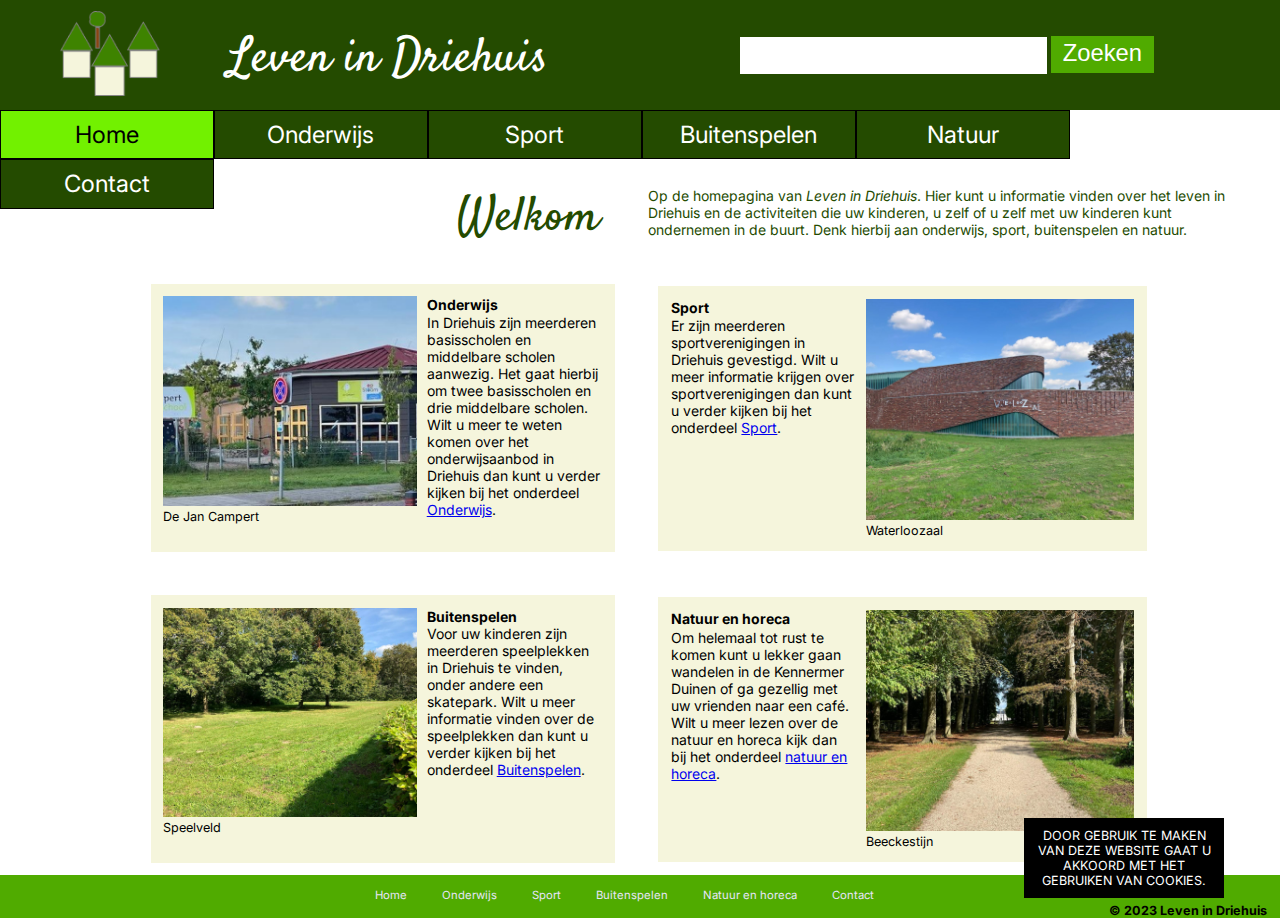
<file: index.html>
<!DOCTYPE html>
<html lang="nl-NL">
    <head>
        <link rel="stylesheet" type="text/css" href="./css/style.css">
        <title>Homepagina &ndash; Leven in Driehuis</title>
        <link rel="icon" type="image/x-icon" href="./img/favicon.png">
        <meta charset="UTF-8">
        <meta name="author" content="Boudewijn Galjaart">
        <meta name="keywords" content="Natuur, Sport, Onderwijs, Speelplekken, Driehuis">
        <meta name="description" content="Een gratis website over het dorp Driehuis met daarin informatie over de twee basisscholen en drie middelbare onderwijsinstellingen die in het drop gevestigd zijn; over de sportverenigingen, zoals voetbalclubs, die in het dorp gevestigd zijn; over de speelplekken waar kinderen kunnen buitenspelen; over de natuur in en rond om het dorp en over de horeca die gevestigd is in het dorp.">
    </head>
    <body>
        <header id="bedrijfs_uitstraling">
            <a href="./index.html">
                <img id="logo" src="./img/logo.png" title="Logo website" alt="Het logo met daarop drie huizen van de website">
            </a>
            <h1>Leven in Driehuis</h1>
            <form>
            <!-- Dit zoekvenster doet het niet, er kan alleen invoer worden gegeven waarna op de knop kan worden gedrukt (waarna het formulier weer leeg wordt weergeven) -->
                <input type="search"  name="zoeken">
                <button type="submit">Zoeken</button>
            </form>
        </header>
        <nav id="hoofdmenu">
            <ul>
                <li id="deze_pagina">
                    <a href="./index.html">Home</a>
                </li>
                <li>
                    <a href="./paginaOnderwijs.html">Onderwijs</a>
                </li>
                <li>
                    <a href="./paginaSport.html">Sport</a>
                </li>
                <li>
                    <a href="./paginaSpeelplekken.html">Buitenspelen</a>
                </li>
                <li>
                    <a href="./paginaNatuur.html">Natuur</a>
                </li>
                <li>
                    <a href="./paginaContact.html">Contact</a>
                </li>
            </ul>   
        </nav>
        <main>
            <article id="welkom_website">
                <h1>Welkom</h1>
                <p>op de homepagina van <em>Leven in Driehuis</em>. Hier kunt u informatie vinden over het leven in Driehuis en de activiteiten die uw kinderen, u zelf of u zelf met uw kinderen kunt ondernemen in de buurt. Denk hierbij aan onderwijs, sport, buitenspelen en natuur.</p>
            </article>
            <section id="section_home">
                <article id="onderwijs_home">
                    <h2 id="titel_onderwijs_home">Onderwijs</h2>
                    <p id="tekst_onderwijs_home">In Driehuis zijn meerderen basisscholen en middelbare scholen aanwezig. Het gaat hierbij om twee basisscholen en drie middelbare scholen. Wilt u meer te weten komen over het onderwijsaanbod in Driehuis dan kunt u verder kijken bij het onderdeel <a href="./paginaOnderwijs.html">Onderwijs</a>.</p>
                    <figure class="foto_home1">
                        <a href="./paginaOnderwijs.html">
                            <img class="foto_home1_img" src="./img/Onderwijs.png" title="Onderwijs" alt="Een afbeelding van De Jan Campert in Driehuis">
                            <img class="mobiel" src="./img/Onderwijs_Mobiel.png" title="Onderwijs" alt="Een afbeelding van De Jan Campert in Driehuis">
                        </a>
                        <figcaption class="bijschrift1">De Jan Campert</figcaption>
                    </figure></article>
                <article id="sport_home">
                    <h2 id="titel_sport_home">Sport</h2>
                    <p id="tekst_sport_home">Er zijn meerderen sportverenigingen in Driehuis gevestigd. Wilt u meer informatie krijgen over sportverenigingen dan kunt u verder kijken bij het onderdeel <a href="./paginaSport.html">Sport</a>.</p>
                    <figure class="foto_home2">
                        <a href="./paginaSport.html">
                            <img class="foto_home2_img" src="./img/Sport.png" title="Sport" alt="Een afbeelding van de Waterloozaal in Driehuis">
                            <img class="mobiel" src="./img/Sport_Mobiel.png" title="Sport" alt="Een afbeelding van de Waterloozaal in Driehuis">
                        </a>
                        <figcaption class="bijschrift2">Waterloozaal</figcaption>
                    </figure>
                </article>
                <article id="buitenspelen_home">
                    <h2 id="titel_buitenspelen_home">Buitenspelen</h2>
                    <p id="tekst_buitenspelen_home">Voor uw kinderen zijn meerderen speelplekken in Driehuis te vinden, onder andere een skatepark. Wilt u meer informatie vinden over de speelplekken dan kunt u verder kijken bij het onderdeel <a href="./paginaSpeelplekken.html">Buitenspelen</a>.</p>
                    <figure class="foto_home1">
                        <a href="./paginaSpeelplekken.html">
                            <img class="foto_home1_img" src="./img/Buitenspelen.png" title="Buitenspelen" alt="Een afbeelding van het speelveld in Driehuis">
                            <img class="mobiel" src="./img/Buitenspelen_Mobiel.png" title="Buitenspelen" alt="Een afbeelding van het speelveld in Driehuis">
                        </a>
                        <figcaption class="bijschrift1">Speelveld</figcaption>
                    </figure>
                </article>
                <article id="natuur_home">
                    <h2 id="titel_natuur_home">Natuur en horeca</h2>
                    <p id="tekst_natuur_home">Om helemaal tot rust te komen kunt u lekker gaan wandelen in de Kennermer Duinen of ga gezellig met uw vrienden naar een caf&eacute;. Wilt u meer lezen over de natuur en horeca kijk dan bij het onderdeel <a href="./paginaNatuur.html">natuur en horeca</a>.</p>
                    <figure class="foto_home2">
                        <a href="./paginaNatuur.html">
                            <img class="foto_home2_img" src="./img/Natuur.png" title="Natuur" alt="Een afbeelding van Beeckestijn in Driehuis">
                            <img class="mobiel" src="./img/Natuur_Mobiel.png" title="Natuur" alt="Een afbeelding van Beeckestijn in Driehuis">
                        </a>
                        <figcaption class="bijschrift2">Beeckestijn</figcaption>
                    </figure>
                </article>
            </section>
        </main>
        <footer>
            <section>
                <nav id="bijmenu">
                    <ul>
                        <li>
                            <a href="./index.html">Home</a>
                        </li>
                        <li>
                            <a href="./paginaOnderwijs.html">Onderwijs</a>
                        </li>
                        <li>
                            <a href="./paginaSport.html">Sport</a>
                        </li>
                        <li>
                            <a href="./paginaSpeelplekken.html">Buitenspelen</a>
                        </li>
                        <li>
                            <a href="./paginaNatuur.html">Natuur en horeca</a>
                        </li>
                        <li>
                            <a href="./paginaContact.html">Contact</a>
                        </li>
                    </ul>   
                </nav>
                <p id="copyright"><strong>&copy; 2023 Leven in Driehuis</strong></p>
            </section>
            <section id="cookies">
                <p>Door gebruik te maken van deze website gaat u akkoord met het gebruiken van cookies.</p>
            </section>
        </footer>
        <!-- Stuk code die alleen aanwezig is om aan de opdracht te voldoen -->
        <section id="niet_tonen">
            <table>
                <tr>
                    <th>Stukje tekst</th>
                    <th>Stukje tekst</th>
                    <th>Stukje tekst</th>
                </tr>
                <tr>
                    <td>Stukje tekst</td>
                    <td>Stukje tekst</td>
                    <td>Stukje tekst</td>
                </tr>
                <tr>
                    <td>Stukje tekst</td>
                    <td>Stukje tekst</td>
                    <td>Stukje tekst</td>
                </tr>
                <tr>
                    <td>Stukje tekst</td>
                    <td>Stukje tekst</td>
                    <td>Stukje tekst</td>
                </tr>
            </table>
        </section>
    </body>
</html>
</file>
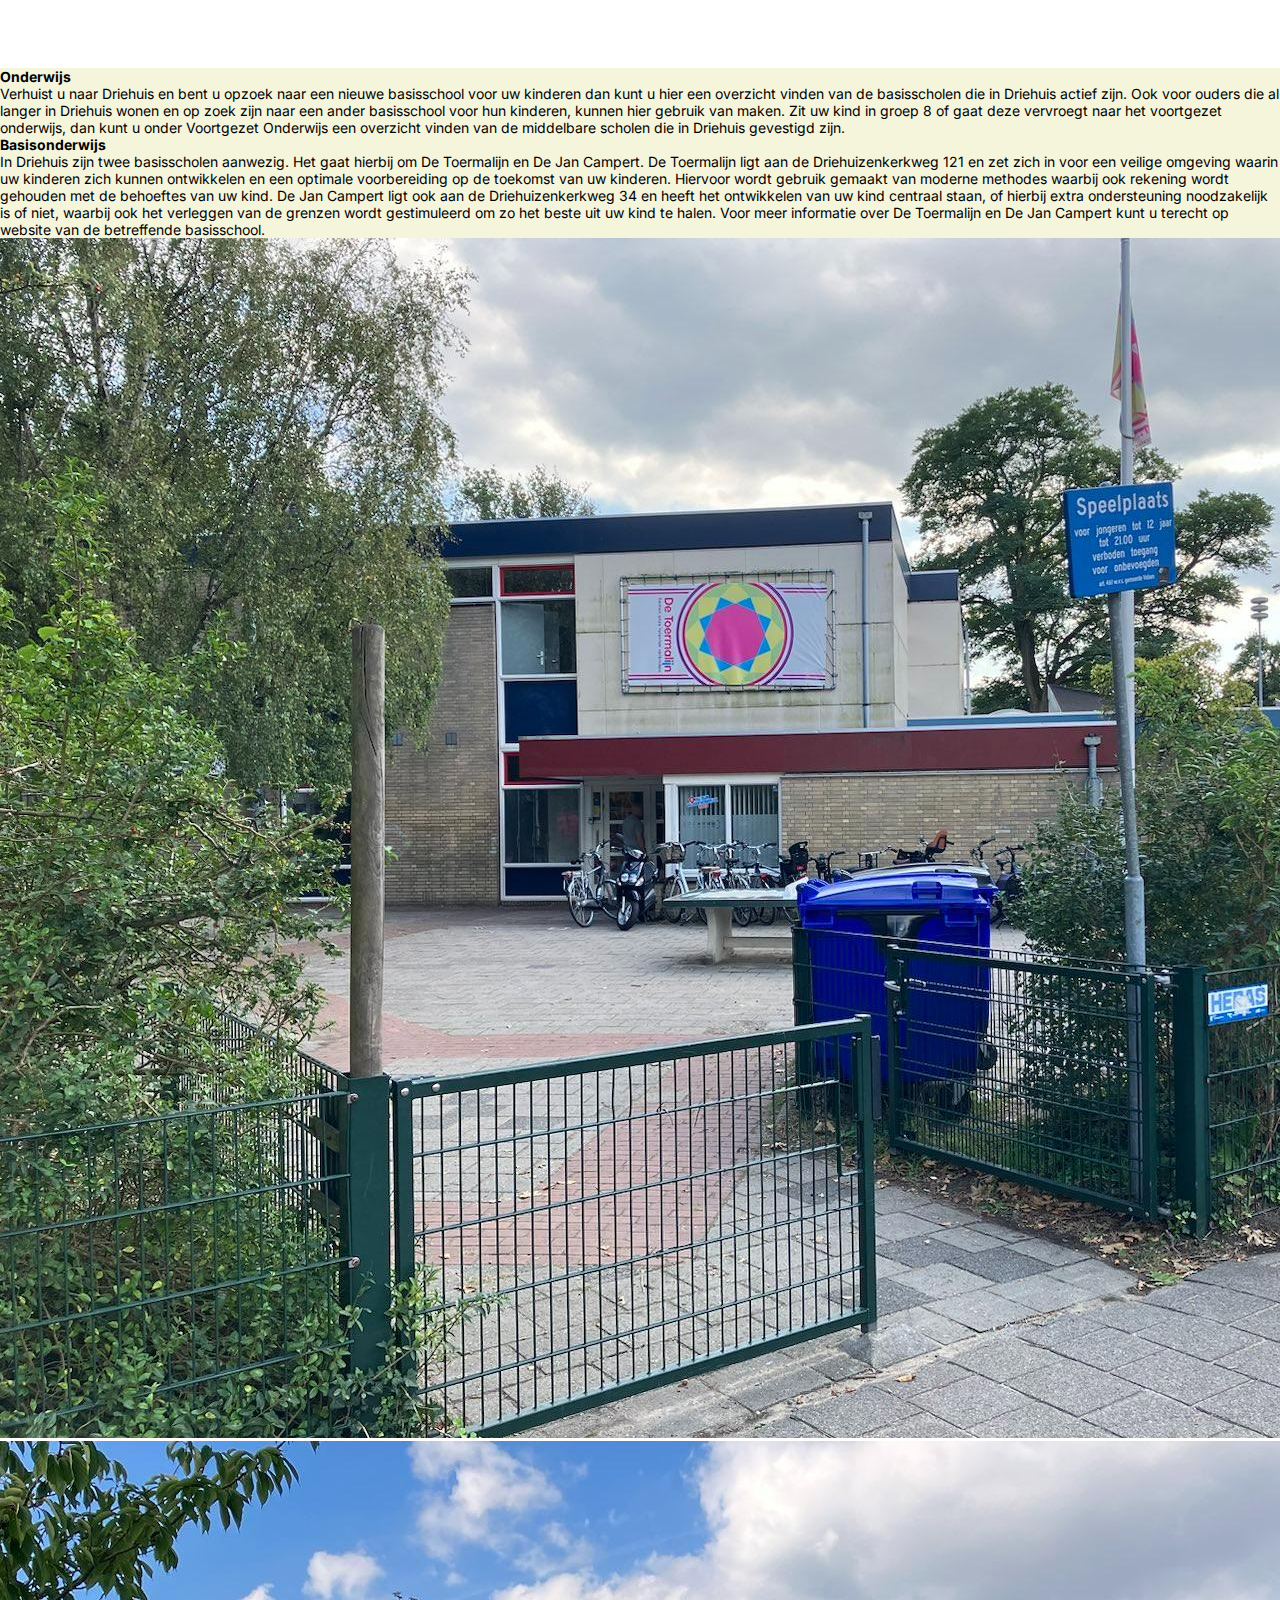
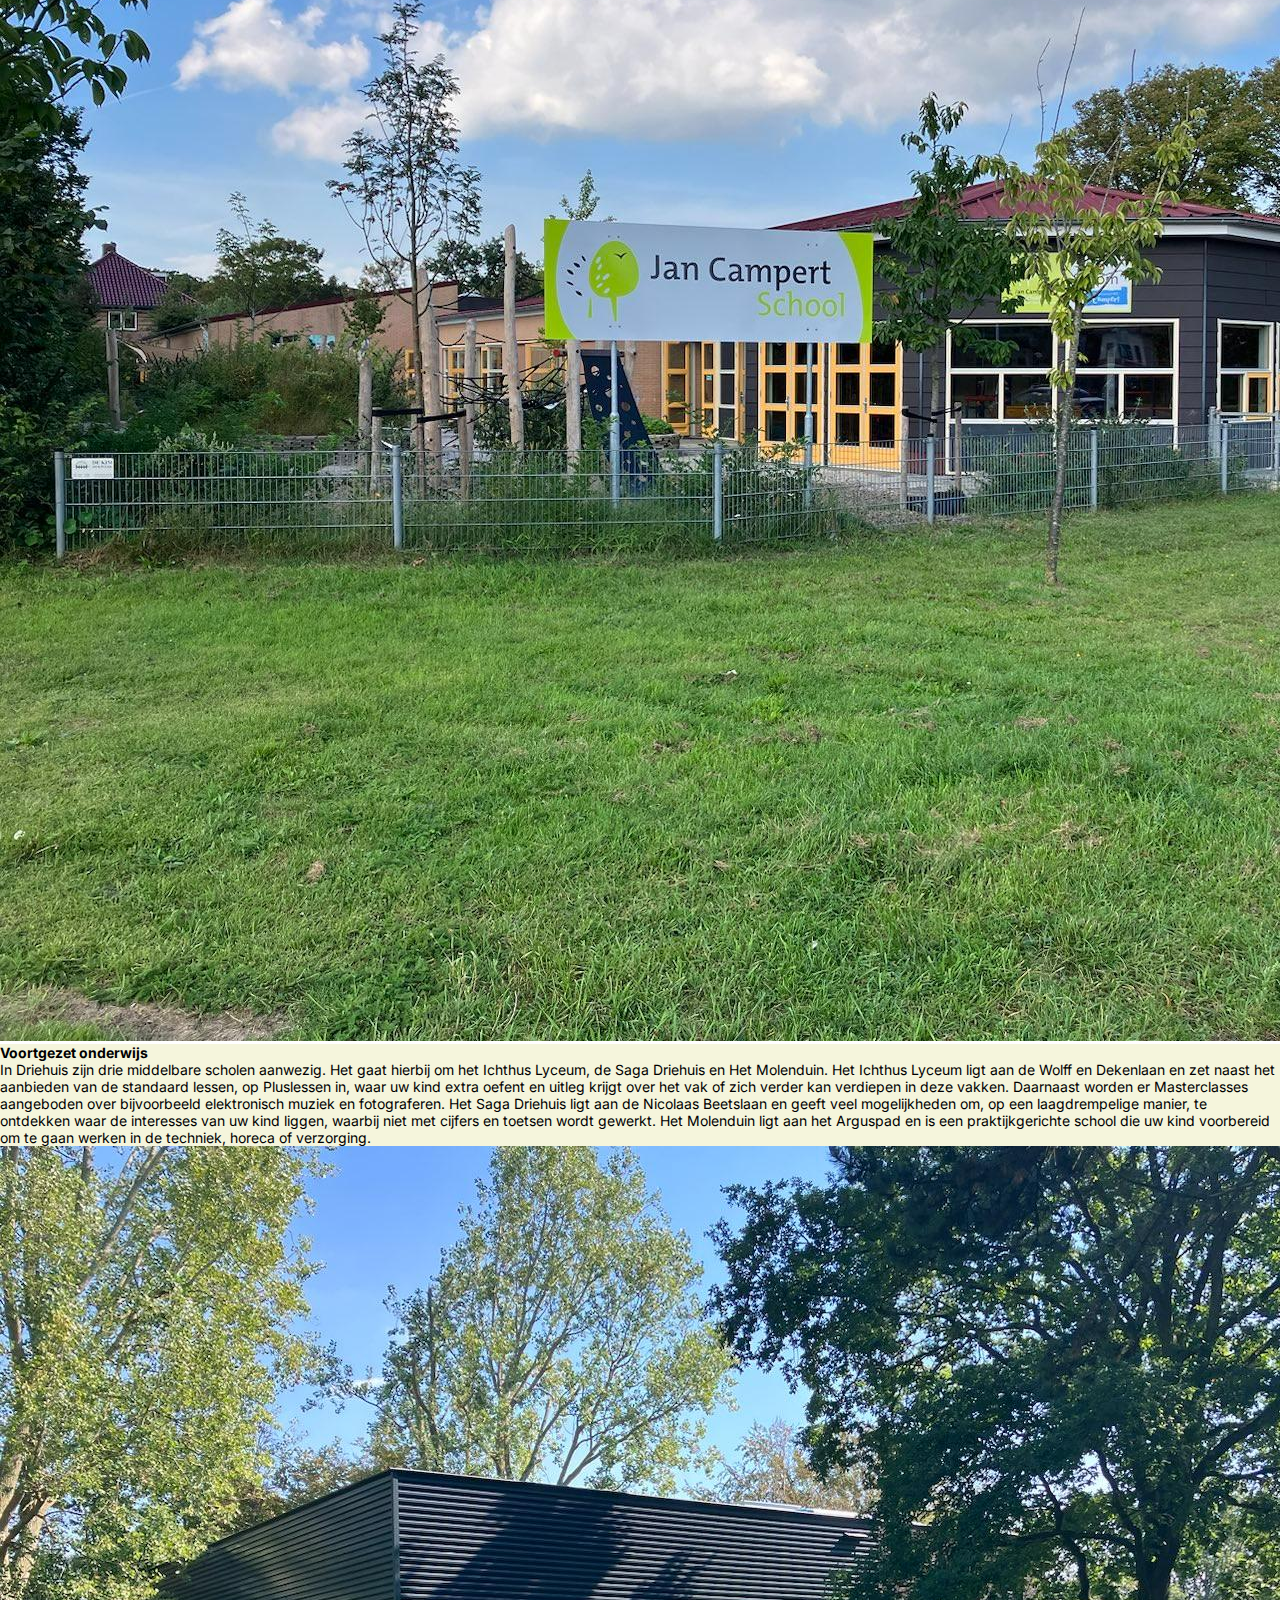
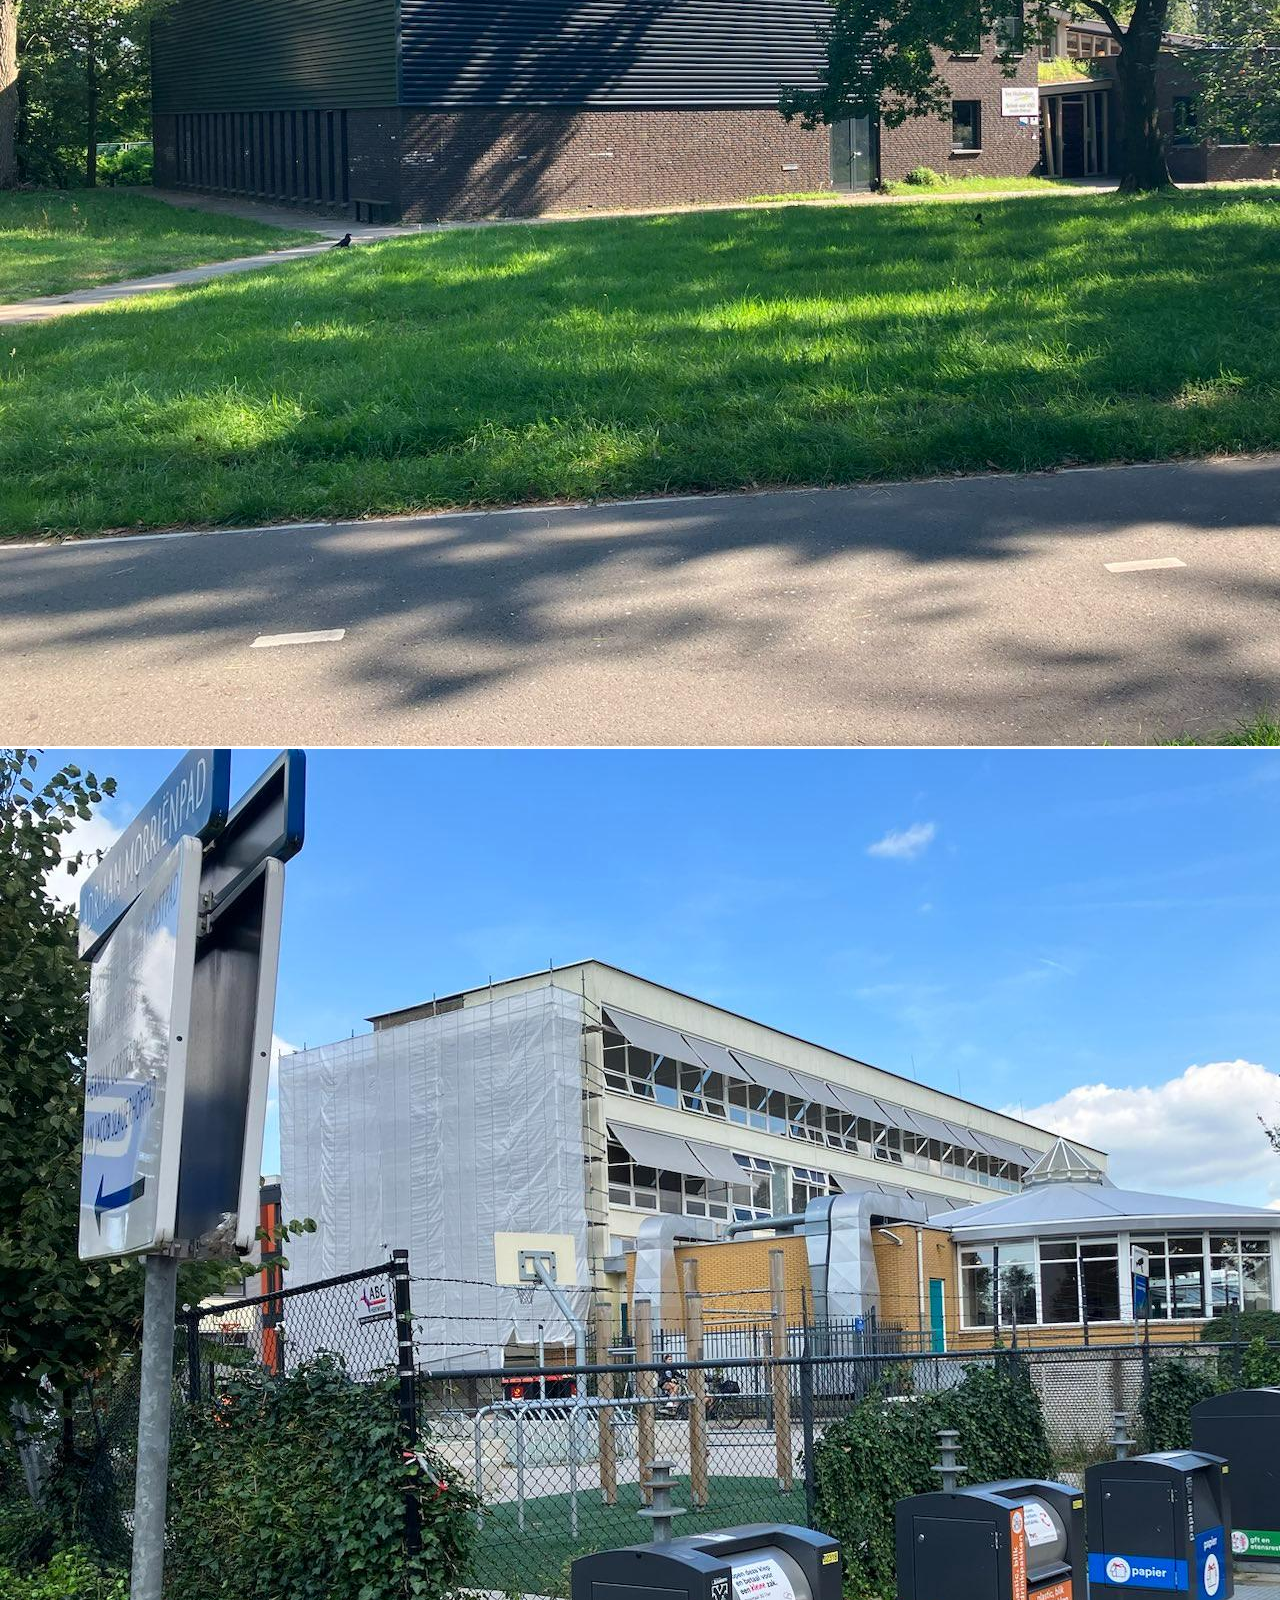
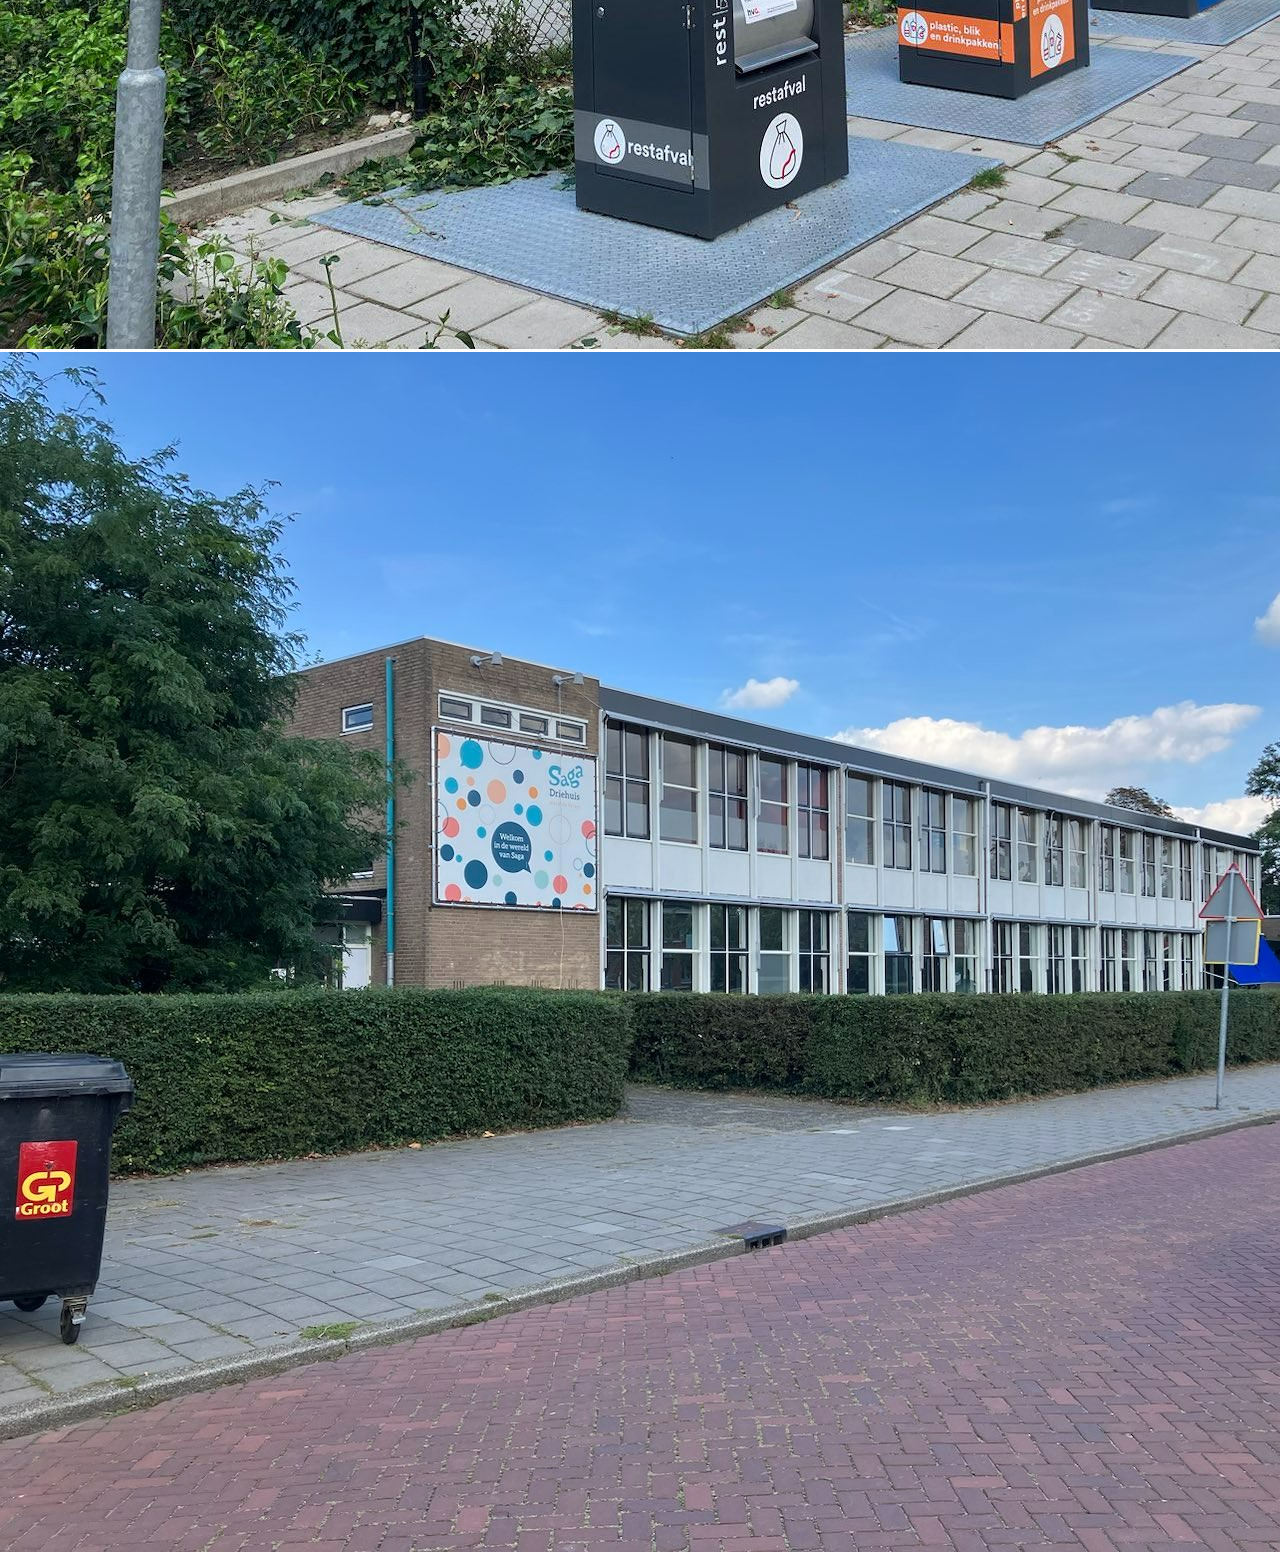
<file: pagina1.html>
<!DOCTYPE html>
<html lang="nl">
    <head>
        <meta charset="UFT-8">
        <link rel="stylesheet" type="text/css" href="./css/style.css">
        <title>Onderwijs in Driehuis</title>
    </head>
    <body>
        <header>
            <h1>De basis en voortgezet onderwijsinstellingen in Driehuis</h1>
        </header>
        <article>
            <h2>Onderwijs</h2>
            <p>Verhuist u naar Driehuis en bent u opzoek naar een nieuwe basisschool voor uw kinderen dan kunt u hier een overzicht vinden van de basisscholen die in Driehuis actief zijn. Ook voor ouders die al langer in Driehuis wonen en op zoek zijn naar een ander basisschool voor hun kinderen, kunnen hier gebruik van maken. Zit uw kind in groep 8 of gaat deze vervroegt naar het voortgezet onderwijs, dan kunt u onder Voortgezet Onderwijs een overzicht vinden van de middelbare scholen die in Driehuis gevestigd zijn.</p>
            <h2>Basisonderwijs</h2>
            <p>In Driehuis zijn twee basisscholen aanwezig. Het gaat hierbij om De Toermalijn en De Jan Campert.
                De Toermalijn ligt aan de Driehuizenkerkweg 121 en zet zich in voor een veilige omgeving waarin
                uw kinderen zich kunnen ontwikkelen en een optimale voorbereiding op de toekomst van uw
                kinderen. Hiervoor wordt gebruik gemaakt van moderne methodes waarbij ook rekening wordt
                gehouden met de behoeftes van uw kind. De Jan Campert ligt ook aan de Driehuizenkerkweg 34
                en heeft het ontwikkelen van uw kind centraal staan, of hierbij extra ondersteuning noodzakelijk
                is of niet, waarbij ook het verleggen van de grenzen wordt gestimuleerd om zo het beste uit uw
                kind te halen. Voor meer informatie over De Toermalijn en De Jan Campert kunt u terecht op
                website van de betreffende basisschool.</p>
            <picture>
                <img src="./Foto/De Toermalijn.jpeg" title="De Toermalijn" alt="Een afbeelding van de Toermalijn in Driehuis">
                <img src="./Foto/De Jan Campert.jpeg" title="De Jan Campert" alt="Een afbeelding van de Jan Campert in Driehuis">
            </picture>
            <h2>Voortgezet onderwijs</h2>
            <p>In Driehuis zijn drie middelbare scholen aanwezig. Het gaat hierbij om het Ichthus Lyceum, de
                Saga Driehuis en Het Molenduin. Het Ichthus Lyceum ligt aan de Wolff en Dekenlaan en zet naast
                het aanbieden van de standaard lessen, op Pluslessen in, waar uw kind extra oefent en uitleg
                krijgt over het vak of zich verder kan verdiepen in deze vakken. Daarnaast worden er
                Masterclasses aangeboden over bijvoorbeeld elektronisch muziek en fotograferen. Het Saga
                Driehuis ligt aan de Nicolaas Beetslaan en geeft veel mogelijkheden om, op een laagdrempelige
                manier, te ontdekken waar de interesses van uw kind liggen, waarbij niet met cijfers en toetsen
                wordt gewerkt. Het Molenduin ligt aan het Arguspad en is een praktijkgerichte school die uw kind
                voorbereid om te gaan werken in de techniek, horeca of verzorging.</p>
            <picture>
                <img src="./Foto/Het Molenduin.jpeg" title="Het Molenduin" alt="Een afbeelding van het Molenduin in Driehuis">
                <img src="./Foto/Ichthus Lyceum.jpeg" title="Ichthus Lyceum" alt="Een afbeelding van het Ichthus Lyceum in Driehuis">
                <img src="./Foto/Saga Driehuis.jpeg" title="Saga Driehuis" alt="Een afbeelding van de Saga in Driehuis">
            </picture>
        </article>
    </body>
</html>
</file>
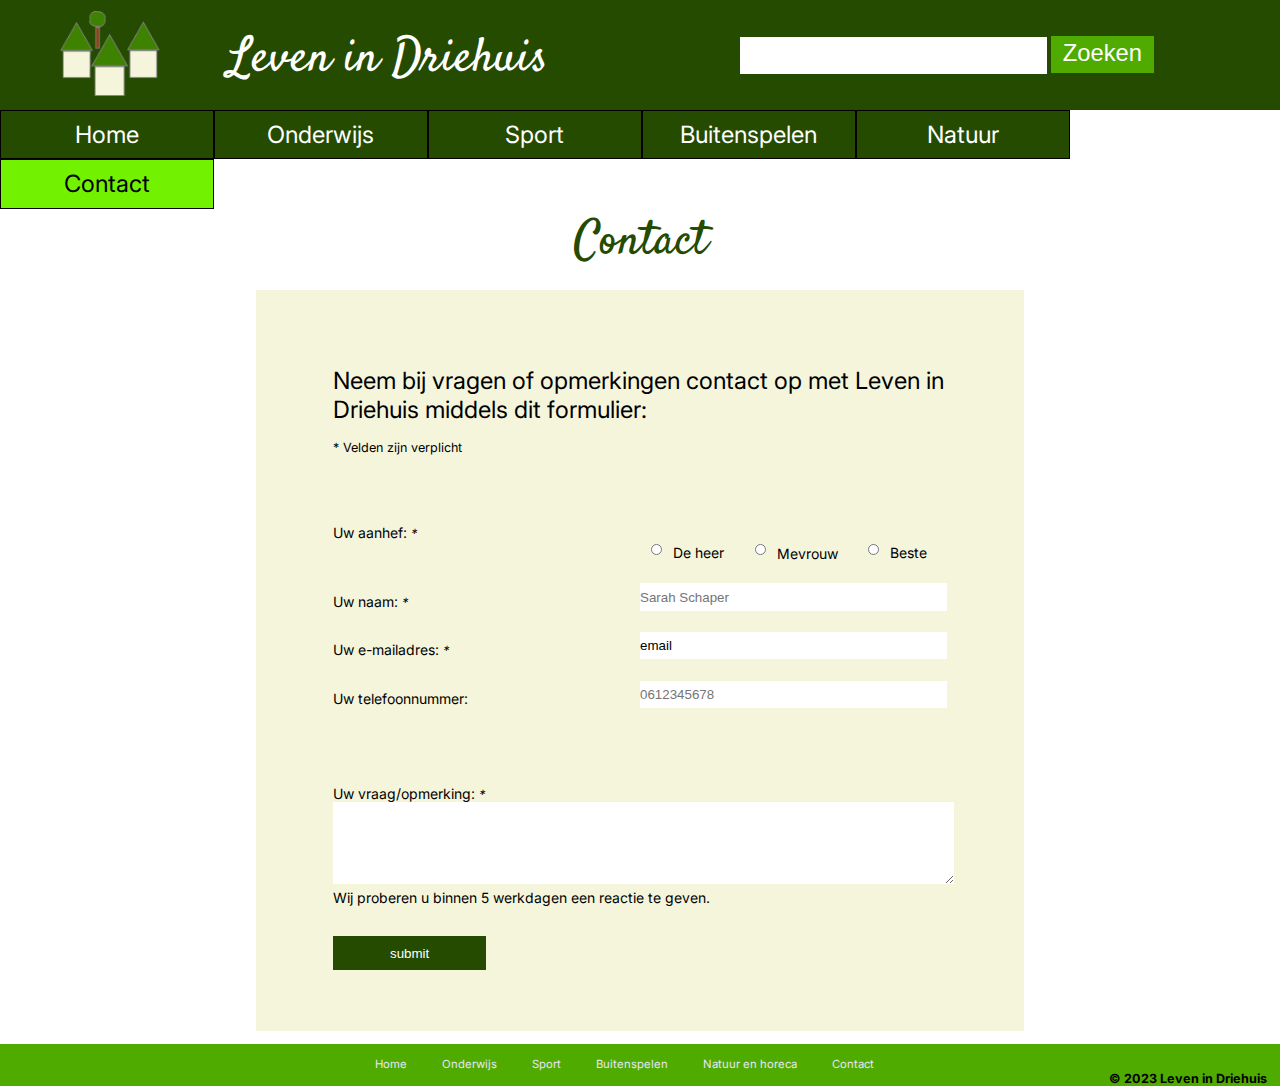
<file: paginaContact.html>
<!DOCTYPE html>
<html lang="nl-NL">
    <head>
        <link rel="stylesheet" type="text/css" href="./css/style.css">
        <title>Contactpagina</title>
        <link rel="icon" type="image/x-icon" href="./img/favicon.png">
        <meta charset="UTF-8">
        <meta name="author" content="Boudewijn Galjaart">
        <meta name="keywords" content="Natuur, Sport, Onderwijs, Speelplekken, Driehuis">
        <meta name="description" content="Een gratis website over het dorp Driehuis met daarin informatie over de twee basisscholen en drie middelbare onderwijsinstellingen die in het drop gevestigd zijn; over de sportverenigingen, zoals voetbalclubs, die in het dorp gevestigd zijn; over de speelplekken waar kinderen kunnen buitenspelen; over de natuur in en rond om het dorp en over de horeca die gevestigd is in het dorp.">
    </head>
    <body>
        <header id="bedrijfs_uitstraling">
            <a href="./index.html">
                <img id="logo" src="./img/logo.png" title="Logo website" alt="Het logo met daarop drie huizen van de website">
            </a>
            <h1>Leven in Driehuis</h1>
            <form>
                <!-- Dit zoekvenster doet het niet, er kan alleen invoer worden gegeven waarna op de knop kan worden gedrukt (waarna het formulier weer leeg wordt weergeven) -->
                <input type="search"  name="zoeken">
                <button type="submit">Zoeken</button>
            </form>
        </header>
        <nav id="hoofdmenu">
            <ul>
                <li>
                    <a href="./index.html">Home</a>
                </li>
                <li>
                    <a href="./paginaOnderwijs.html">Onderwijs</a>
                </li>
                <li>
                    <a href="./paginaSport.html">Sport</a>
                </li>
                <li>
                    <a href="./paginaSpeelplekken.html">Buitenspelen</a>
                </li>
                <li>
                    <a href="./paginaNatuur.html">Natuur</a>
                </li>
                <li id="deze_pagina">
                    <a href="./paginaContact.html">Contact</a>
                </li>
            </ul>   
        </nav>
        <main>
            <section id="titel_pagina">
                <h1>Contact</h1>
            </section>
            <section id="formulier">
                <section>
                    <p id="belangrijke_tekst_contact">Neem bij vragen of opmerkingen contact op met Leven in Driehuis middels dit formulier:</p>
                    <p id="onbelangrijke_tekst_contact">* Velden zijn verplicht</p>
                </section>
                <form action="/example.php" method="post"> 
                    <fieldset>
                        <legend id="aanhef">Uw aanhef: <i>*</i></legend>
                        <input type= "radio" id="man1" name="aanhef" value="de heer">
                        <label id="man2" for="man1">De heer</label>
                        <input type= "radio" id="vrouw1" name="aanhef" value="mevrouw">
                        <label id="vrouw2" for="vrouw1">Mevrouw</label>
                        <input type= "radio" id="ontvanger1" name="aanhef" value="beste">
                        <label id="ontvanger2" for="ontvanger1">Beste</label>
                        <label id="naam1" for="naam2">Uw naam: <i>*</i></label>
                        <input type="text" name="naam" id="naam2" placeholder="Sarah Schaper">
                        <label id="e-mailadres1" for="e-mailadres2">Uw e-mailadres: <i>*</i></label>
                        <input type="email" value="email" name="e-mailadres" id="e-mailadres2" placeholder="sschaper@inholland.nl">
                        <label id="telefoonnummer1" for="telefoonnummer2">Uw telefoonnummer:</label>
                        <input type="tel" name="telefoonnummer" id="telefoonnummer2" placeholder="0612345678">
                        <label id="vraag" for="groot_invoerveld">Uw vraag/opmerking: <i>*</i></label>
                        <textarea name="vraag" id="groot_invoerveld"></textarea>
                        <p id="uitleg_gebruiker">Wij proberen u binnen 5 werkdagen een reactie te geven.</p>
                        <input id="verzendknop" type="submit" value="submit">
                    </fieldset>
                </form>
            </section>
        </main>
        <footer>
            <section>
                <nav id="bijmenu">
                    <ul>
                        <li>
                            <a href="./index.html">Home</a>
                        </li>
                        <li>
                            <a href="./paginaOnderwijs.html">Onderwijs</a>
                        </li>
                        <li>
                            <a href="./paginaSport.html">Sport</a>
                        </li>
                        <li>
                            <a href="./paginaSpeelplekken.html">Buitenspelen</a>
                        </li>
                        <li>
                            <a href="./paginaNatuur.html">Natuur en horeca</a>
                        </li>
                        <li>
                            <a href="./paginaContact.html">Contact</a>
                        </li>
                    </ul>   
                </nav>
                <p id="copyright"><strong>&copy; 2023 Leven in Driehuis</strong></p>
            </section>
        </footer>
    </body>
</html>
</file>
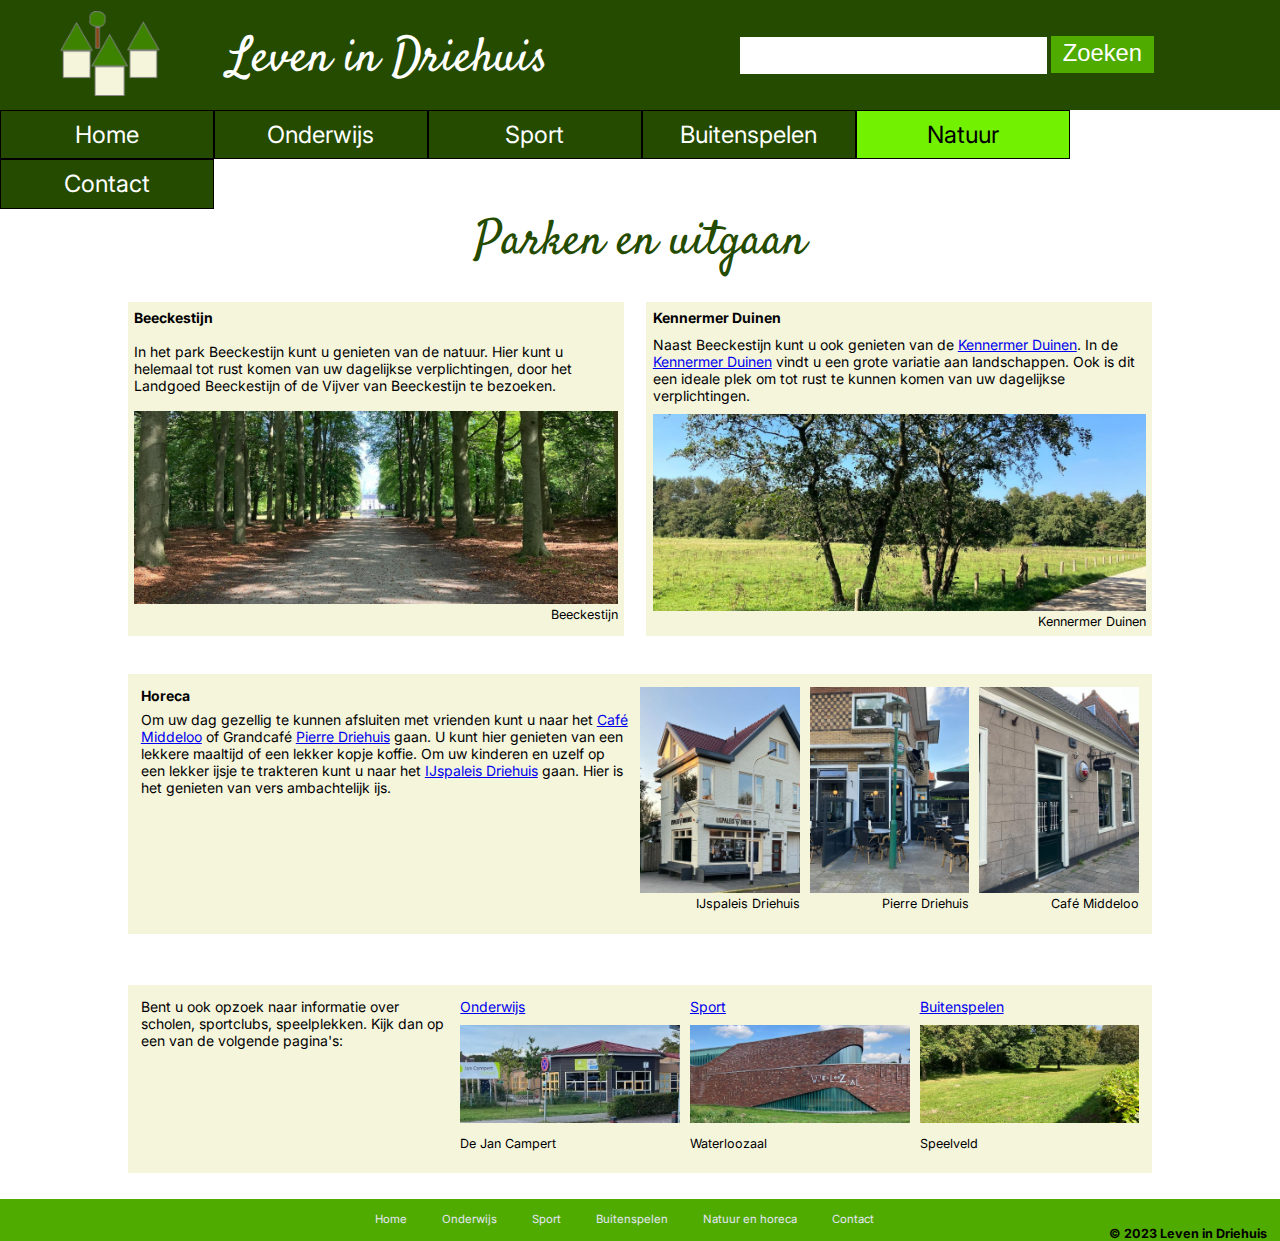
<file: paginaNatuur.html>
<!DOCTYPE html>
<html lang="nl-NL">
    <head>
        <link rel="stylesheet" type="text/css" href="./css/style.css">
        <title>De natuur en horeca in Driehuis</title>
        <link rel="icon" type="image/x-icon" href="./img/favicon.png">
        <meta charset="UTF-8">
        <meta name="author" content="Boudewijn Galjaart">
        <meta name="keywords" content="Natuur, Sport, Onderwijs, Speelplekken, Driehuis">
        <meta name="description" content="Een gratis website over het dorp Driehuis met daarin informatie over de twee basisscholen en drie middelbare onderwijsinstellingen die in het drop gevestigd zijn; over de sportverenigingen, zoals voetbalclubs, die in het dorp gevestigd zijn; over de speelplekken waar kinderen kunnen buitenspelen; over de natuur in en rond om het dorp en over de horeca die gevestigd is in het dorp.">
    </head>
    <body>
        <header id="bedrijfs_uitstraling">
            <a href="./index.html">
                <img id="logo" src="./img/logo.png" title="Logo website" alt="Het logo met daarop drie huizen van de website">
            </a>
            <h1>Leven in Driehuis</h1>
            <form>
                <!-- Dit zoekvenster doet het niet, er kan alleen invoer worden gegeven waarna op de knop kan worden gedrukt (waarna het formulier weer leeg wordt weergeven) -->
                <input type="search"  name="zoeken">
                <button type="submit">Zoeken</button>
            </form>
        </header>
        <nav id="hoofdmenu">
            <ul>
                <li>
                    <a href="./index.html">Home</a>
                </li>
                <li>
                    <a href="./paginaOnderwijs.html">Onderwijs</a>
                </li>
                <li>
                    <a href="./paginaSport.html">Sport</a>
                </li>
                <li>
                    <a href="./paginaSpeelplekken.html">Buitenspelen</a>
                </li>
                <li id="deze_pagina">
                    <a href="./paginaNatuur.html">Natuur</a>
                </li>
                <li>
                    <a href="./paginaContact.html">Contact</a>
                </li>
            </ul>   
        </nav>
        <main>
            <section id="titel_pagina">
                <h1>Parken en uitgaan</h1>
            </section>
            <section id="section_natuur">
                <article id="tekst_natuur_boven1">
                    <h2 class="titel_natuur">Beeckestijn</h2>
                    <p class="tekst_natuur">In het park Beeckestijn kunt u genieten van de natuur. Hier kunt u helemaal tot rust komen van uw dagelijkse verplichtingen, door het Landgoed Beeckestijn of de Vijver van Beeckestijn te bezoeken.</p>
                    <figure class="foto_natuur">
                        <img class="foto_natuur_img" src="./img/Beeckestijn.png" title="Beeckestijn" alt="Een afbeelding van Beeckestijn in Driehuis">
                        <img class="mobiel" src="./img/Beeckestijn_Mobiel.png" title="Beeckestijn" alt="Een afbeelding van Beeckestijn in Driehuis">
                        <figcaption class="bijschrift">Beeckestijn</figcaption>
                    </figure>  
                </article>
                <article id="tekst_natuur_boven2">
                    <h2 class="titel_natuur">Kennermer Duinen</h2>
                    <p class="tekst_natuur">Naast Beeckestijn kunt u ook genieten van de <a href="https://www.np-zuidkennemerland.nl/2122/zien/van-woeste-duinen-tot-duingrasland/kennemerduinen" target="_blank">Kennermer Duinen</a>. In de <a href="https://www.np-zuidkennemerland.nl/2122/zien/van-woeste-duinen-tot-duingrasland/kennemerduinen" target="_blank">Kennermer Duinen</a> vindt u een grote variatie aan landschappen. Ook is dit een ideale plek om tot rust te kunnen komen van uw dagelijkse verplichtingen.</p> 
                    <figure class="foto_natuur">
                        <img class="foto_natuur_img" src="./img/Kennermer_Duinen.png" title="De Kennermer Duinen" alt="Een afbeelding van de Kennermer Duinen bij Driehuis">
                        <img class="mobiel" src="./img/Kennermer_Duinen_Mobiel.png" title="De Kennermer Duinen" alt="Een afbeelding van de Kennermer Duinen bij Driehuis">
                        <figcaption class="bijschrift">Kennermer Duinen</figcaption>
                    </figure> 
                </article>                
                <article id="tekst_natuur_onder">
                    <h2 class="titel_natuur">Horeca</h2>
                    <p class="tekst_natuur">Om uw dag gezellig te kunnen afsluiten met vrienden kunt u naar het <a href="https://www.middeloo.nl/" target="_blank">Caf&eacute; Middeloo</a> of Grandcaf&eacute; <a href="https://pierre-driehuis.nl/" target="_blank">Pierre Driehuis</a> gaan. U kunt hier genieten van een lekkere maaltijd of een lekker kopje koffie. Om uw kinderen en uzelf op een lekker ijsje te trakteren kunt u naar het <a href="https://www.hetijspaleisdriehuis.nl/" target="_blank">IJspaleis Driehuis</a> gaan. Hier is het genieten van vers ambachtelijk ijs.</p>
                    <figure id="foto_natuur1">
                        <img class="foto_natuur_img" src="./img/Cafe_Middeloo.png" title="Cafe Middeloo" alt="Een afbeelding van Cafe Middeloo in Driehuis">
                        <img class="mobiel" src="./img/Cafe_Middeloo_Mobiel.png" title="Cafe Middeloo" alt="Een afbeelding van Cafe Middeloo in Driehuis">
                        <figcaption class="bijschrift">Caf&eacute; Middeloo</figcaption>
                    </figure>
                    <figure id="foto_natuur2">
                        <img class="foto_natuur_img" src="./img/Pierre_Driehuis.png" title="Pierre Driehuis" alt="Een afbeelding van Pierre Driehuis in Driehuis">
                        <img class="mobiel" src="./img/Pierre_Driehuis_Mobiel.png" title="Pierre Driehuis" alt="Een afbeelding van Pierre Driehuis in Driehuis">
                        <figcaption class="bijschrift">Pierre Driehuis</figcaption>
                    </figure> 
                    <figure id="foto_natuur3">
                        <img class="foto_natuur_img" src="./img/IJspaleis_Driehuis.png" title="Het IJspaleis Driehuis" alt="Een afbeelding van het IJspaleis Driehuis in Driehuis">
                        <img class="mobiel" src="./img/IJspaleis_Driehuis_Mobiel.png" title="Het IJspaleis Driehuis" alt="Een afbeelding van het IJspaleis Driehuis in Driehuis">
                        <figcaption class="bijschrift">IJspaleis Driehuis</figcaption>
                    </figure> 
                </article>
            </section>
        </main>
        <aside id="aside_natuur">
            <p id="introVerwijzing">Bent u ook opzoek naar informatie over scholen, sportclubs, speelplekken. Kijk dan op een van de volgende pagina&apos;s:</p>
            <a id="link_Onderwijs" href="./paginaOnderwijs.html">Onderwijs</a>
            <a href="./paginaOnderwijs.html">
                <img id="foto_Onderwijs" src="./img/Onderwijs_Verwijzing.png" title="Onderwijs" alt="Een afbeelding van De Jan Campert in Driehuis"/>
            </a>
            <p id="naam_Onderwijs">De Jan Campert</p>
            <a id="link_Sport" href="./paginaSport.html">Sport</a>
            <a href="./paginaSport.html">
                <img id="foto_Sport" src="./img/Sport_Verwijzing.png" title="Sport" alt="Een afbeelding van de Waterloozaal in Driehuis"/>
            </a>
            <p id="naam_Sport">Waterloozaal</p>
            <a id="link_Buitenspelen" href="./paginaSpeelplekken.html">Buitenspelen</a>
            <a href="./paginaSpeelplekken.html">
                <img id="foto_Buitenspelen" src="./img/Buitenspelen_Verwijzing.png" title="Buitenspelen" alt="Een afbeelding van het speelveld in Driehuis"/>
            </a>
            <p id="naam_Buitenspelen">Speelveld</p>
        </aside>
        <footer>
            <section>
                <nav id="bijmenu">
                    <ul>
                        <li>
                            <a href="./index.html">Home</a>
                        </li>
                        <li>
                            <a href="./paginaOnderwijs.html">Onderwijs</a>
                        </li>
                        <li>
                            <a href="./paginaSport.html">Sport</a>
                        </li>
                        <li>
                            <a href="./paginaSpeelplekken.html">Buitenspelen</a>
                        </li>
                        <li>
                            <a href="./paginaNatuur.html">Natuur en horeca</a>
                        </li>
                        <li>
                            <a href="./paginaContact.html">Contact</a>
                        </li>
                    </ul>   
                </nav>
                <p id="copyright"><strong>&copy; 2023 Leven in Driehuis</strong></p>
            </section>
        </footer>
    </body>
</html>
</file>
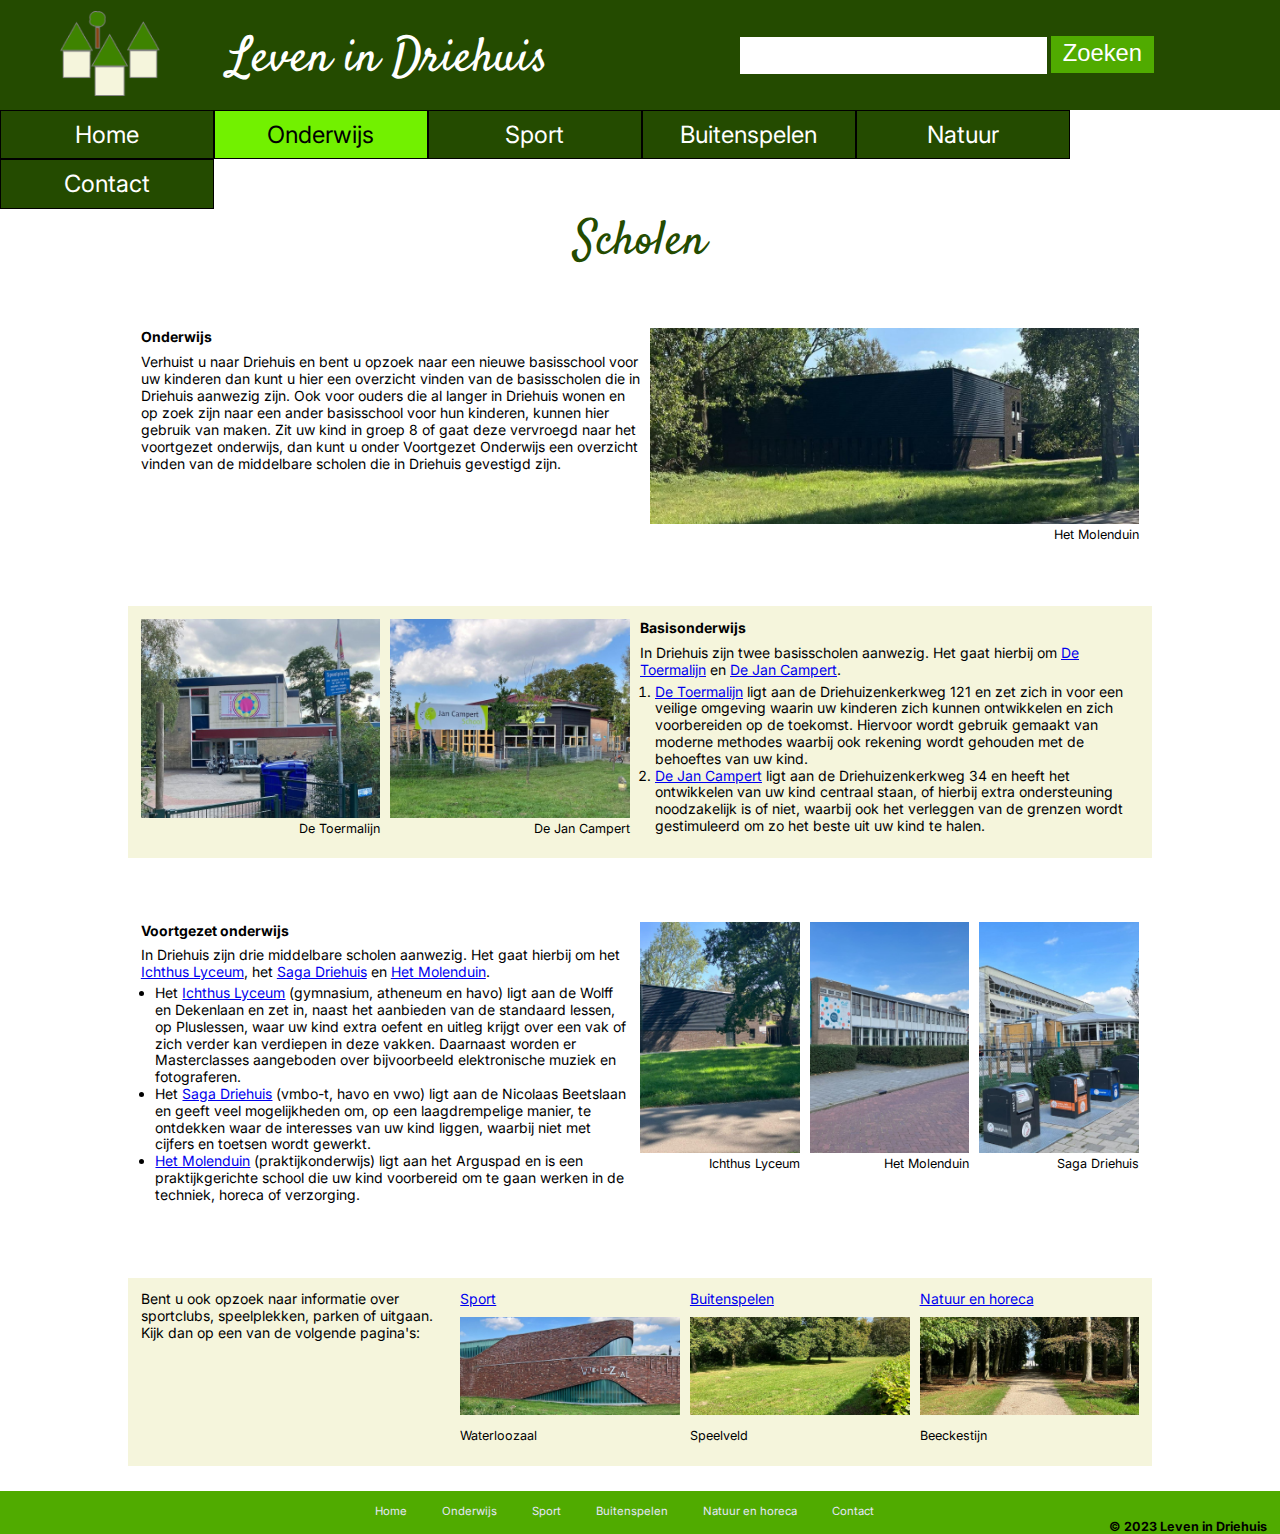
<file: paginaOnderwijs.html>
<!DOCTYPE html>
<html lang="nl-NL">
    <head>
        <link rel="stylesheet" type="text/css" href="./css/style.css">
        <title>De onderwijsinstellingen in Driehuis</title>
        <link rel="icon" type="image/x-icon" href="./img/favicon.png">
        <meta charset="UTF-8">
        <meta name="author" content="Boudewijn Galjaart">
        <meta name="keywords" content="Natuur, Sport, Onderwijs, Speelplekken, Driehuis">
        <meta name="description" content="Een gratis website over het dorp Driehuis met daarin informatie over de twee basisscholen en drie middelbare onderwijsinstellingen die in het drop gevestigd zijn; over de sportverenigingen, zoals voetbalclubs, die in het dorp gevestigd zijn; over de speelplekken waar kinderen kunnen buitenspelen; over de natuur in en rond om het dorp en over de horeca die gevestigd is in het dorp.">
    </head>
    <body>
        <header id="bedrijfs_uitstraling">
            <a href="./index.html">
                <img id="logo" src="./img/logo.png" title="Logo website" alt="Het logo met daarop drie huizen van de website">
            </a>
            <h1>Leven in Driehuis</h1>
            <form>
                <!-- Dit zoekvenster doet het niet, er kan alleen invoer worden gegeven waarna op de knop kan worden gedrukt (waarna het formulier weer leeg wordt weergeven) -->
                <input type="search"  name="zoeken">
                <button type="submit">Zoeken</button>
            </form>
        </header>
        <nav id="hoofdmenu">
            <ul>
                <li>
                    <a href="./index.html">Home</a>
                </li>
                <li id="deze_pagina">
                    <a href="./paginaOnderwijs.html">Onderwijs</a>
                </li>
                <li>
                    <a href="./paginaSport.html">Sport</a>
                </li>
                <li>
                    <a href="./paginaSpeelplekken.html">Buitenspelen</a>
                </li>
                <li>
                    <a href="./paginaNatuur.html">Natuur</a>
                </li>
                <li>
                    <a href="./paginaContact.html">Contact</a>
                </li>
            </ul>   
        </nav>
        <main>
            <section id="titel_pagina">
                <h1>Scholen</h1>
            </section>    
            <section id="section_onderwijs">
                <article id="tekst_onderwijs_zonder_kleur1">
                    <h2 class="titel_onderwijs">Onderwijs</h2>
                    <p class="tekst_onderwijs">Verhuist u naar Driehuis en bent u opzoek naar een nieuwe basisschool voor uw kinderen dan kunt u hier een overzicht vinden van de basisscholen die in Driehuis aanwezig zijn. Ook voor ouders die al langer in Driehuis wonen en op zoek zijn naar een ander basisschool voor hun kinderen, kunnen hier gebruik van maken. Zit uw kind in groep 8 of gaat deze vervroegd naar het voortgezet onderwijs, dan kunt u onder Voortgezet Onderwijs een overzicht vinden van de middelbare scholen die in Driehuis gevestigd zijn.</p>
                    <figure class="foto_onderwijs">
                        <img class="foto_onderwijs_img" src="./img/Onderwijs_onderwijs.png" title="Het Molenduin" alt="Een afbeelding van Het Molenduin in Driehuis">
                        <figcaption class="bijschrift">Het Molenduin</figcaption>
                    </figure>
                </article> 
                <article id="tekst_onderwijs_met_kleur">
                    <h2 class="titel_onderwijs">Basisonderwijs</h2>
                    <p class="tekst_onderwijs">In Driehuis zijn twee basisscholen aanwezig. Het gaat hierbij om <a href="https://toermalijn-atlant.nl/" target="_blank">De Toermalijn</a>  en <a href="https://jancampertschool.nl/" target="_blank">De Jan Campert</a>.</p>
                    <ol id="tekst_onderwijs1">
                        <li><a href="https://toermalijn-atlant.nl/" target="_blank">De Toermalijn</a> ligt aan de Driehuizenkerkweg 121 en zet zich in voor een veilige omgeving waarin uw kinderen zich kunnen ontwikkelen en zich voorbereiden op de toekomst. Hiervoor wordt gebruik gemaakt van moderne methodes waarbij ook rekening wordt gehouden met de behoeftes van uw kind.</li>
                        <li><a href="https://jancampertschool.nl/" target="_blank">De Jan Campert</a> ligt aan de Driehuizenkerkweg 34 en heeft het ontwikkelen van uw kind centraal staan, of hierbij extra ondersteuning noodzakelijk is of niet, waarbij ook het verleggen van de grenzen wordt gestimuleerd om zo het beste uit uw kind te halen.</li>
                    </ol>    
                    <figure id="foto_onderwijs1">
                        <img class="foto_onderwijs_img" src="./img/De_Toermalijn.png" title="De Toermalijn" alt="Een afbeelding van de Toermalijn in Driehuis">
                        <img class="mobiel" src="./img/De_Toermalijn_Mobiel.png" title="De Toermalijn" alt="Een afbeelding van de Toermalijn in Driehuis">
                        <figcaption class="bijschrift">De Toermalijn</figcaption>
                    </figure>
                    <figure id="foto_onderwijs2">
                        <img class="foto_onderwijs_img" src="./img/De_Jan_Campert.png" title="De Jan Campert" alt="Een afbeelding van de Jan Campert in Driehuis">
                        <img class="mobiel" src="./img/De_Jan_Campert_Mobiel.png" title="De Jan Campert" alt="Een afbeelding van de Jan Campert in Driehuis">
                        <figcaption class="bijschrift">De Jan Campert</figcaption>
                    </figure>
                </article>
                <article id="tekst_onderwijs_zonder_kleur2">
                    <h2 class="titel_onderwijs">Voortgezet onderwijs</h2>
                    <p class="tekst_onderwijs">In Driehuis zijn drie middelbare scholen aanwezig. Het gaat hierbij om het <a href="https://www.ichthuslyceum.nl/" target="_blank">Ichthus Lyceum</a>, het <a href="https://sagadriehuis.nl/" target="_blank">Saga Driehuis</a> en <a href="https://www.molenduin.nl/" target="_blank">Het Molenduin</a>.</p>
                    <ul id="tekst_onderwijs2">
                        <li>Het <a href="https://www.ichthuslyceum.nl/" target="_blank">Ichthus Lyceum</a> (gymnasium, atheneum en havo) ligt aan de Wolff en Dekenlaan en zet in, naast het aanbieden van de standaard lessen, op Pluslessen, waar uw kind extra oefent en uitleg krijgt over een vak of zich verder kan verdiepen in deze vakken. Daarnaast worden er Masterclasses aangeboden over bijvoorbeeld elektronische muziek en fotograferen.</li>
                        <li>Het <a href="https://sagadriehuis.nl/" target="_blank">Saga Driehuis</a> (vmbo-t, havo en vwo) ligt aan de Nicolaas Beetslaan en geeft veel mogelijkheden om, op een laagdrempelige manier, te ontdekken waar de interesses van uw kind liggen, waarbij niet met cijfers en toetsen wordt gewerkt.</li>
                        <li><a href="https://www.molenduin.nl/" target="_blank">Het Molenduin</a> (praktijkonderwijs) ligt aan het Arguspad en is een praktijkgerichte school die uw kind voorbereid om te gaan werken in de techniek, horeca of verzorging.</li>
                    </ul>
                    <figure id="foto_onderwijs3">
                        <img class="foto_onderwijs_img" src="./img/Het_Molenduin.png" title="Het Molenduin" alt="Een afbeelding van het Molenduin in Driehuis">
                        <img class="mobiel" src="./img/Het_Molenduin_Mobiel.png" title="Het Molenduin" alt="Een afbeelding van het Molenduin in Driehuis">
                        <figcaption class="bijschrift">Ichthus Lyceum</figcaption>
                    </figure>
                    <figure id="foto_onderwijs4">
                        <img class="foto_onderwijs_img" src="./img/Ichthus_Lyceum.png" title="Ichthus Lyceum" alt="Een afbeelding van het Ichthus Lyceum in Driehuis">
                        <img class="mobiel" src="./img/Ichthus_Lyceum_Mobiel.png" title="Ichthus Lyceum" alt="Een afbeelding van het Ichthus Lyceum in Driehuis">
                        <figcaption class="bijschrift">Saga Driehuis</figcaption>
                    </figure>
                    <figure id="foto_onderwijs5">
                        <img class="foto_onderwijs_img" src="./img/Saga_Driehuis.png" title="Saga Driehuis" alt="Een afbeelding van de Saga in Driehuis">
                        <img class="mobiel" src="./img/Saga_Driehuis_Mobiel.png" title="Saga Driehuis" alt="Een afbeelding van de Saga in Driehuis">
                        <figcaption class="bijschrift">Het Molenduin</figcaption>
                    </figure>
                </article>
            </section>
        </main>
        <aside id="aside_onderwijs">
            <p id="introVerwijzing">Bent u ook opzoek naar informatie over sportclubs, speelplekken, parken of uitgaan. Kijk dan op een van de volgende pagina&apos;s:</p>
            <a id="link_Sport" href="./paginaSport.html">Sport</a>
            <a href="./paginaSport.html">
                <img id="foto_Sport" src="./img/Sport_Verwijzing.png" title="Sport" alt="Een afbeelding van de Waterloozaal in Driehuis"/>
            </a>    
            <p id="naam_Sport">Waterloozaal</p>
            <a id="link_Buitenspelen" href="./paginaSpeelplekken.html">Buitenspelen</a>
            <a href="./paginaSpeelplekken.html">
                <img id="foto_Buitenspelen" src="./img/Buitenspelen_Verwijzing.png" title="Buitenspelen" alt="Een afbeelding van het speelveld in Driehuis"/>
            </a>
            <p id="naam_Buitenspelen">Speelveld</p>
            <a id="link_Natuur" href="./paginaNatuur.html">Natuur en horeca</a>
            <a href="./paginaNatuur.html">
                <img id="foto_Natuur" src="./img/Natuur_Verwijzing.png" title="Natuur" alt="Een afbeelding van Beeckestijn in Driehuis"/>
            </a>
            <p id="naam_Natuur">Beeckestijn</p>
        </aside>
        <footer>
            <section>
                <nav id="bijmenu">
                    <ul>
                        <li>
                            <a href="./index.html">Home</a>
                        </li>
                        <li>
                            <a href="./paginaOnderwijs.html">Onderwijs</a>
                        </li>
                        <li>
                            <a href="./paginaSport.html">Sport</a>
                        </li>
                        <li>
                            <a href="./paginaSpeelplekken.html">Buitenspelen</a>
                        </li>
                        <li>
                            <a href="./paginaNatuur.html">Natuur en horeca</a>
                        </li>
                        <li>
                            <a href="./paginaContact.html">Contact</a>
                        </li>
                    </ul>   
                </nav>
                <p id="copyright"><strong>&copy; 2023 Leven in Driehuis</strong></p>
            </section>
        </footer>
    </body>
</html>
</file>
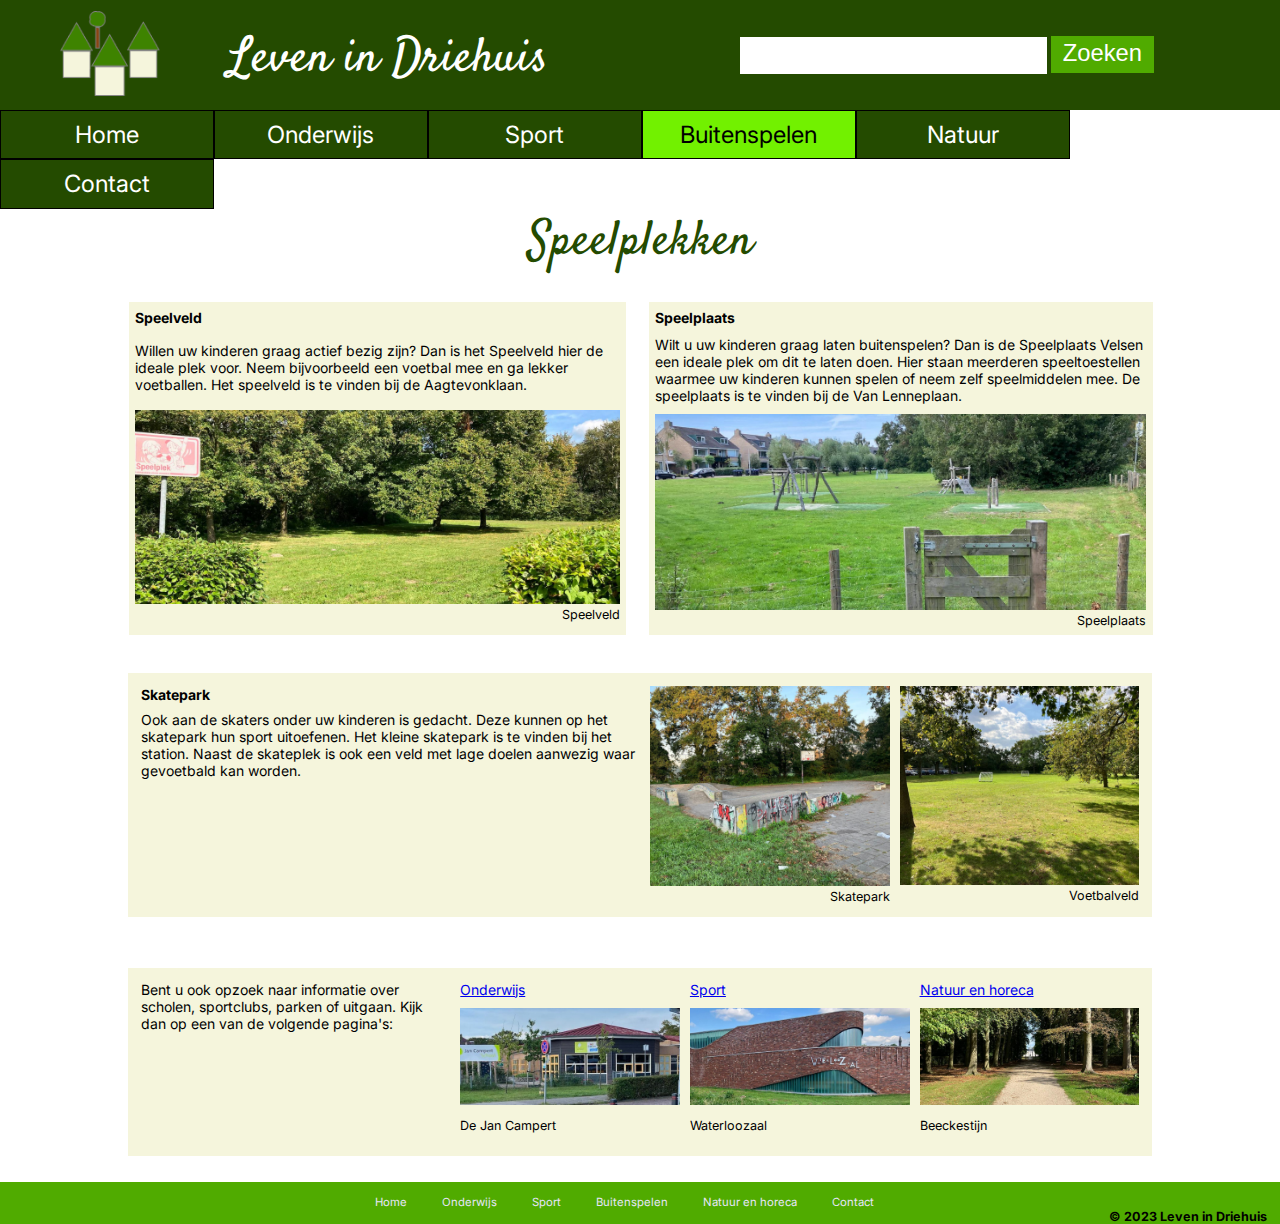
<file: paginaSpeelplekken.html>
<!DOCTYPE html>
<html lang="nl-NL">
    <head>
        <link rel="stylesheet" type="text/css" href="./css/style.css">
        <title>De speelplekken van Driehuis</title>
        <link rel="icon" type="image/x-icon" href="./img/favicon.png">
        <meta charset="UTF-8">
        <meta name="author" content="Boudewijn Galjaart">
        <meta name="keywords" content="Natuur, Sport, Onderwijs, Speelplekken, Driehuis">
        <meta name="description" content="Een gratis website over het dorp Driehuis met daarin informatie over de twee basisscholen en drie middelbare onderwijsinstellingen die in het drop gevestigd zijn; over de sportverenigingen, zoals voetbalclubs, die in het dorp gevestigd zijn; over de speelplekken waar kinderen kunnen buitenspelen; over de natuur in en rond om het dorp en over de horeca die gevestigd is in het dorp.">
    </head>
    <body>
        <header id="bedrijfs_uitstraling">
            <a href="./index.html">
                <img id="logo" src="./img/logo.png" title="Logo website" alt="Het logo met daarop drie huizen van de website">
            </a>
            <h1>Leven in Driehuis</h1>
            <form>
                <!-- Dit zoekvenster doet het niet, er kan alleen invoer worden gegeven waarna op de knop kan worden gedrukt (waarna het formulier weer leeg wordt weergeven) -->
                <input type="search"  name="zoeken">
                <button type="submit">Zoeken</button>
            </form>
        </header>
        <nav id="hoofdmenu">
            <ul>
                <li>
                    <a href="./index.html">Home</a>
                </li>
                <li>
                    <a href="./paginaOnderwijs.html">Onderwijs</a>
                </li>
                <li>
                    <a href="./paginaSport.html">Sport</a>
                </li>
                <li id="deze_pagina">
                    <a href="./paginaSpeelplekken.html">Buitenspelen</a>
                </li>
                <li>
                    <a href="./paginaNatuur.html">Natuur</a>
                </li>
                <li>
                    <a href="./paginaContact.html">Contact</a>
                </li>
            </ul>   
        </nav>
        <main>
            <section id="titel_pagina">
                <h1>Speelplekken</h1>
            </section>
            <section id="section_speelplekken">
                <article id="tekst_speelplekken_boven1">
                    <h2 class="titel_speelplekken">Speelveld</h2>
                    <p class="tekst_speelplekken">Willen uw kinderen graag actief bezig zijn? Dan is het Speelveld hier de ideale plek voor. Neem bijvoorbeeld een voetbal mee en ga lekker voetballen. Het speelveld is te vinden bij de Aagtevonklaan.</p>
                    <figure class="foto_speelplekken">
                        <img class="foto_speelplekken_img" src="./img/Speelveld.png" title="Het Speelveld" alt="Een afbeelding van het Speelveld in Driehuis">
                        <img class="mobiel" src="./img/Speelveld_Mobiel.png" title="Het Speelveld" alt="Een afbeelding van het Speelveld in Driehuis">
                        <figcaption class="bijschrift">Speelveld</figcaption>
                    </figure> 
                </article> 
                <article id="tekst_speelplekken_boven2">
                    <h2 class="titel_speelplekken">Speelplaats</h2>
                    <p class="tekst_speelplekken">Wilt u uw kinderen graag laten buitenspelen? Dan is de Speelplaats Velsen een ideale plek om dit te laten doen. Hier staan meerderen speeltoestellen waarmee uw kinderen kunnen spelen of neem zelf speelmiddelen mee. De speelplaats is te vinden bij de Van Lenneplaan.</p>
                    <figure class="foto_speelplekken">
                        <img class="foto_speelplekken_img" src="./img/Speelplaats.png" title="De Speelplaats" alt="Een afbeelding van de Speelplaats in Driehuis">
                        <img class="mobiel" src="./img/Speelplaats_Mobiel.png" title="De Speelplaats" alt="Een afbeelding van de Speelplaats in Driehuis">
                        <figcaption class="bijschrift">Speelplaats</figcaption>
                    </figure>
                </article>
                <article id="tekst_speelplekken_onder">
                    <h2 class="titel_speelplekken">Skatepark</h2>
                    <p class="tekst_speelplekken">Ook aan de skaters onder uw kinderen is gedacht. Deze kunnen op het skatepark hun sport uitoefenen. Het kleine skatepark is te vinden bij het station. Naast de skateplek is ook een veld met lage doelen aanwezig waar gevoetbald kan worden.</p>
                    <figure id="foto_speelplekken1">
                        <img class="foto_speelplekken_img" src="./img/Skatepark.png" title="Het Skatepark" alt="Een afbeelding van het Skatepark in Driehuis">
                        <img class="mobiel" src="./img/Skatepark_Mobiel.png" title="Het Skatepark" alt="Een afbeelding van het Skatepark in Driehuis">
                        <figcaption class="bijschrift">Skatepark</figcaption>
                    </figure>
                    <figure id="foto_speelplekken2">
                        <img class="foto_speelplekken_img" src="./img/Veld.png" title="Het veld naast het skatepark" alt="Een afbeelding van het veld naast het skatepark in Driehuis">
                        <img class="mobiel" src="./img/Veld_Mobiel.png" title="Het veld naast het skatepark" alt="Een afbeelding van het veld naast het skatepark in Driehuis">
                        <figcaption class="bijschrift">Voetbalveld</figcaption>
                    </figure>
                </article>
            </section>
        </main>
        <aside id="aside_speelplekken">
            <p id="introVerwijzing">Bent u ook opzoek naar informatie over scholen, sportclubs, parken of uitgaan. Kijk dan op een van de volgende pagina&apos;s:</p>
            <a id="link_Onderwijs" href="./paginaOnderwijs.html">Onderwijs</a>
            <a href="./paginaOnderwijs.html">
                <img id="foto_Onderwijs" src="./img/Onderwijs_Verwijzing.png" title="Onderwijs" alt="Een afbeelding van De Jan Campert in Driehuis"/>
            </a>
            <p id="naam_Onderwijs">De Jan Campert</p>
            <a id="link_Sport" href="./paginaSport.html">Sport</a>
            <a href="paginaSport.html">
                <img id="foto_Sport" src="./img/Sport_Verwijzing.png" title="Sport" alt="Een afbeelding van de Waterloozaal in Driehuis"/>
            </a>
            <p id="naam_Sport">Waterloozaal</p>
            <a id="link_Natuur" href="./paginaNatuur.html">Natuur en horeca</a>
            <a href="./paginaNatuur.html">
                <img id="foto_Natuur" src="./img/Natuur_Verwijzing.png" title="Natuur" alt="Een afbeelding van Beeckestijn in Driehuis"/>
            </a>
            <p id="naam_Foto">Beeckestijn</p>
        </aside>
        <footer>
            <section>
                <nav id="bijmenu">
                    <ul>
                        <li>
                            <a href="./index.html">Home</a>
                        </li>
                        <li>
                            <a href="./paginaOnderwijs.html">Onderwijs</a>
                        </li>
                        <li>
                            <a href="./paginaSport.html">Sport</a>
                        </li>
                        <li>
                            <a href="./paginaSpeelplekken.html">Buitenspelen</a>
                        </li>
                        <li>
                            <a href="./paginaNatuur.html">Natuur en horeca</a>
                        </li>
                        <li>
                            <a href="./paginaContact.html">Contact</a>
                        </li>
                    </ul>   
                </nav>
                <p id="copyright"><strong>&copy; 2023 Leven in Driehuis</strong></p>
            </section>
        </footer>
    </body>
</html>
</file>
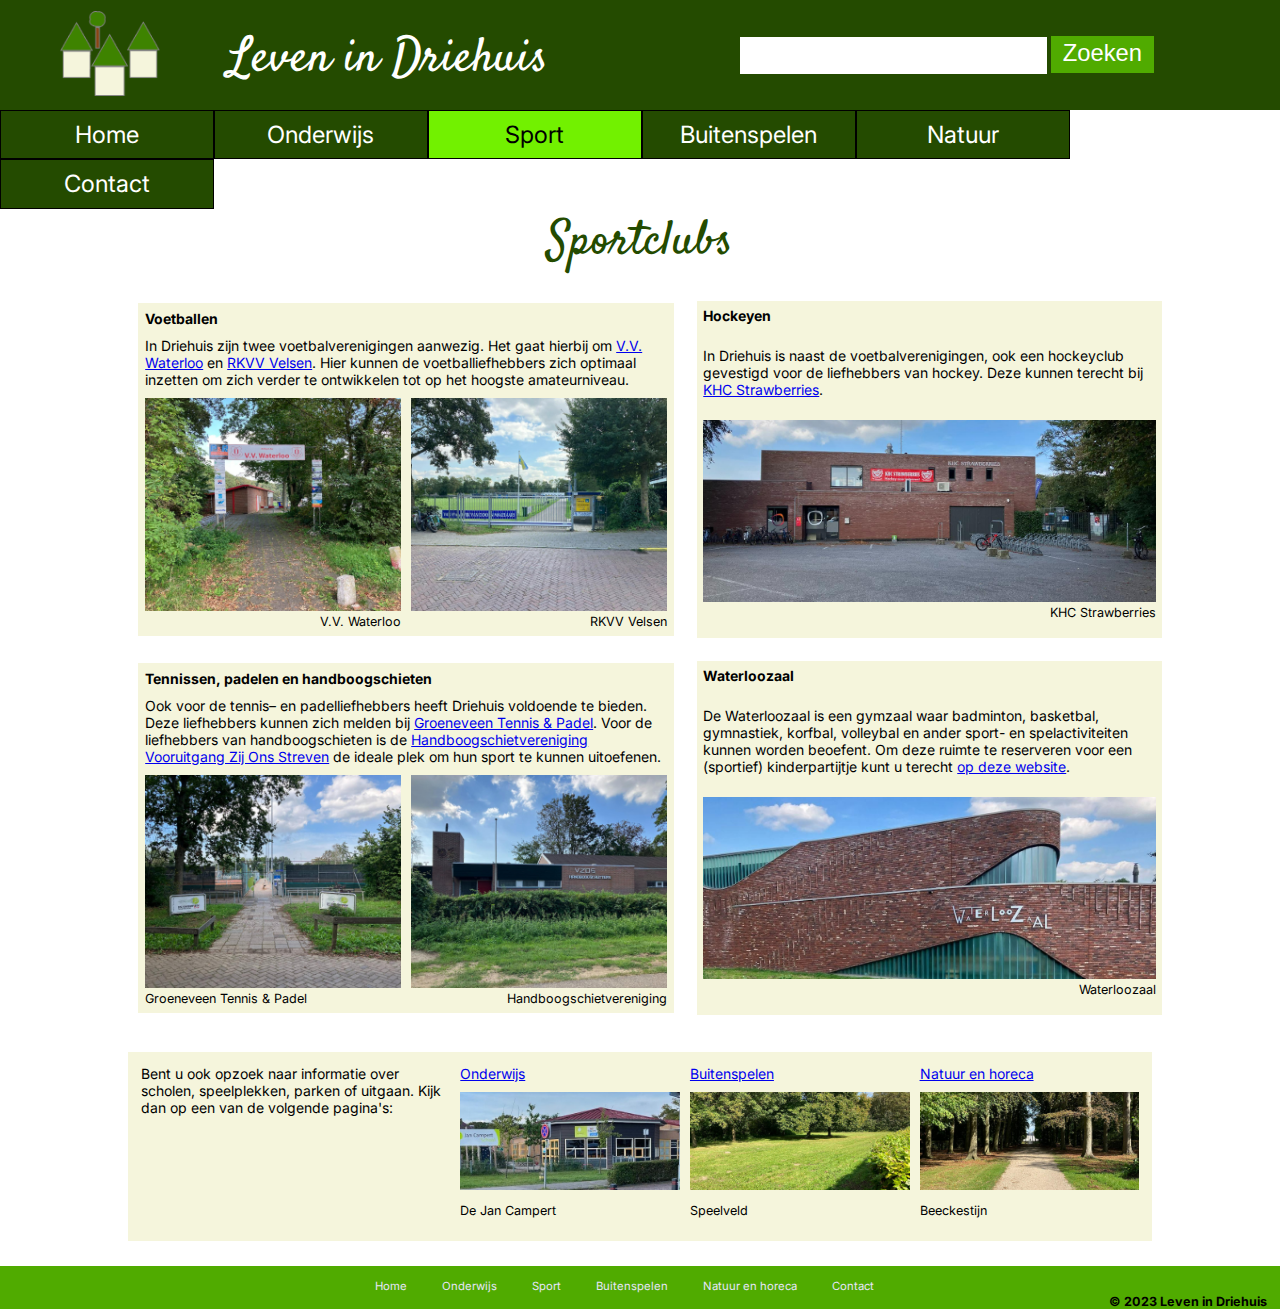
<file: paginaSport.html>
<!DOCTYPE html>
<html lang="nl-NL">
    <head>
        <link rel="stylesheet" type="text/css" href="./css/style.css">
        <title>De sportfaciliteiten in Driehuis</title>
        <link rel="icon" type="image/x-icon" href="./img/favicon.png">
        <meta charset="UTF-8">
        <meta name="author" content="Boudewijn Galjaart">
        <meta name="keywords" content="Natuur, Sport, Onderwijs, Speelplekken, Driehuis">
        <meta name="description" content="Een gratis website over het dorp Driehuis met daarin informatie over de twee basisscholen en drie middelbare onderwijsinstellingen die in het drop gevestigd zijn; over de sportverenigingen, zoals voetbalclubs, die in het dorp gevestigd zijn; over de speelplekken waar kinderen kunnen buitenspelen; over de natuur in en rond om het dorp en over de horeca die gevestigd is in het dorp.">
    </head>
    <body>
        <header id="bedrijfs_uitstraling">
            <a href="./index.html">
                <img id="logo" src="./img/logo.png" title="Logo website" alt="Het logo met daarop drie huizen van de website">
            </a>
            <h1>Leven in Driehuis</h1>
            <form>
                <!-- Dit zoekvenster doet het niet, er kan alleen invoer worden gegeven waarna op de knop kan worden gedrukt (waarna het formulier weer leeg wordt weergeven) -->
                <input type="search"  name="zoeken">
                <button type="submit">Zoeken</button>
            </form>
        </header>
        <nav id="hoofdmenu">
            <ul>
                <li>
                    <a href="./index.html">Home</a>
                </li>
                <li>
                    <a href="./paginaOnderwijs.html">Onderwijs</a>
                </li>
                <li id="deze_pagina">
                    <a href="./paginaSport.html">Sport</a>
                </li>
                <li>
                    <a href="./paginaSpeelplekken.html">Buitenspelen</a>
                </li>
                <li>
                    <a href="./paginaNatuur.html">Natuur</a>
                </li>
                <li>
                    <a href="./paginaContact.html">Contact</a>
                </li>
            </ul>   
        </nav>
        <main>
            <section id="titel_pagina">
                <h1>Sportclubs</h1>
            </section>    
            <section id="section_sport">
                <article id="tekst_sport_boven1">
                    <h2 class="titel_sport">Voetballen</h2>
                    <p class="tekst_sport">In Driehuis zijn twee voetbalverenigingen aanwezig. Het gaat hierbij om <a href="https://vvwaterloo.nl/" target="_blank">V.V. Waterloo</a> en <a href="https://www.rkvv-velsen.nl/" target="_blank">RKVV Velsen</a>. Hier kunnen de voetballiefhebbers zich optimaal inzetten om zich verder te ontwikkelen tot op het hoogste amateurniveau.</p>
                    <figure id="foto_sport1">
                        <img class="foto_sport_img" src="./img/VV_Waterloo.png" title="V.V. Waterloo" alt="Een afbeelding van V.V. Waterloo in Driehuis">
                        <img class="mobiel" src="./img/VV_Waterloo_Mobiel.png" title="V.V. Waterloo" alt="Een afbeelding van V.V. Waterloo in Driehuis">
                        <figcaption class="bijschrift">V.V. Waterloo</figcaption>
                    </figure>
                    <figure id="foto_sport2">
                        <img class="foto_sport_img" src="./img/RKVV_Velsen.png" title="RKVV Velsen" alt="Een afbeelding van RKVV Velsen in Driehuis">
                        <img class="mobiel" src="./img/RKVV_Velsen_Mobiel.png" title="RKVV Velsen" alt="Een afbeelding van RKVV Velsen in Driehuis">
                        <figcaption class="bijschrift">RKVV Velsen</figcaption>
                    </figure>
                </article> 
                <article id="tekst_sport_boven2">
                    <h2 class="titel_sport">Hockeyen</h2>
                    <p class="tekst_sport">In Driehuis is naast de voetbalverenigingen, ook een hockeyclub gevestigd voor de liefhebbers van hockey. Deze kunnen terecht bij <a href="https://www.khc-strawberries.nl/" target="_blank">KHC Strawberries</a>.</p>
                    <figure class="foto_sport">
                        <img class="foto_sport_img" src="./img/KHC_Strawberries.png" title="KHC Strawberries" alt="Een afbeelding van KHC Strawberries in Driehuis">
                        <img class="mobiel" src="./img/KHC_Strawberries_Mobiel.png" title="KHC Strawberries" alt="Een afbeelding van KHC Strawberries in Driehuis">
                        <figcaption class="bijschrift">KHC Strawberries</figcaption>
                    </figure>
                </article>
                <article id="tekst_sport_onder1">
                    <h2 class="titel_sport">Tennissen, padelen en handboogschieten</h2>
                    <p class="tekst_sport">Ook voor de tennis&ndash; en padelliefhebbers heeft Driehuis voldoende te bieden. Deze liefhebbers kunnen zich melden bij <a href="https://www.ltcgroeneveen.nl/" target="_blank">Groeneveen Tennis &amp; Padel</a>. Voor de liefhebbers van handboogschieten is de <a href="https://www.hbsvzos.nl/" target="_blank">Handboogschietvereniging Vooruitgang Zij Ons Streven</a> de ideale plek om hun sport te kunnen uitoefenen.</p>
                    <figure id="foto_sport3">
                        <img class="foto_sport_img" src="./img/Groeneveen_Tennis_en_Padel.png" title="Groeneveen Tennis & Padel" alt="Een afbeelding van Groeneveen Tennis & Padel in Driehuis">
                        <img class="mobiel" src="./img/Groeneveen_Tennis_en_Padel_Mobiel.png" title="Groeneveen Tennis & Padel" alt="Een afbeelding van Groeneveen Tennis & Padel in Driehuis">
                        <figcaption class="bijschrift">Groeneveen Tennis &amp; Padel</figcaption>
                    </figure>
                    <figure id="foto_sport4">
                        <img class="foto_sport_img" src="./img/Handboogschietvereniging_Vooruitgang_Zij_Ons_Streven.png" title="Handboogschietvereniging Vooruitgang Zij Ons Streven" alt="Een afbeelding van Handboogschietvereniging Vooruitgang Zij Ons Streven d in Driehuis">
                        <img class="mobiel" src="./img/Handboogschietvereniging_Vooruitgang_Zij_Ons_Streven_Mobiel.png" title="Handboogschietvereniging Vooruitgang Zij Ons Streven" alt="Een afbeelding van Handboogschietvereniging Vooruitgang Zij Ons Streven d in Driehuis">
                        <figcaption class="bijschrift">Handboogschietvereniging</figcaption>
                    </figure>
                </article>
                <article id="tekst_sport_onder2">
                    <h2 class="titel_sport">Waterloozaal</h2>
                    <p class="tekst_sport">De Waterloozaal is een gymzaal waar badminton, basketbal, gymnastiek, korfbal, volleybal en ander sport- en spelactiviteiten kunnen worden beoefent. Om deze ruimte te reserveren voor een (sportief) kinderpartijtje kunt u terecht <a href="https://gemeentevelsen.bspaas.nl/portal/reservations/order?LocationID=11" target="_blank">op deze website</a>.</p>
                    <figure class="foto_sport">
                        <img class="foto_sport_img" src="./img/Waterloozaal.png" title="Waterloozaal" alt="Een afbeelding van de Waterloozaal in Driehuis">
                        <img class="mobiel" src="./img/Waterloozaal_Mobiel.png" title="Waterloozaal" alt="Een afbeelding van de Waterloozaal in Driehuis">
                        <figcaption class="bijschrift">Waterloozaal</figcaption>
                    </figure>
                </article>
            </section>
        </main>
        <aside id="aside_sport">
            <p id="introVerwijzing">Bent u ook opzoek naar informatie over scholen, speelplekken, parken of uitgaan. Kijk dan op een van de volgende pagina&apos;s:</p>
            <a id="link_Onderwijs" href="./paginaOnderwijs.html">Onderwijs</a>
            <a href="./paginaOnderwijs.html">
                <img id="foto_Onderwijs" src="./img/Onderwijs_Verwijzing.png" title="Onderwijs" alt="Een afbeelding van De Jan Campert in Driehuis"/>
            </a>
            <p id="naam_Onderwijs">De Jan Campert</p>
            <a id="link_Buitenspelen" href="./paginaSpeelplekken.html">Buitenspelen</a>
            <a href="./paginaSpeelplekken.html">
                <img id="foto_Buitenspelen" src="./img/Buitenspelen_Verwijzing.png" title="Buitenspelen" alt="Een afbeelding van het speelveld in Driehuis"/>
            </a>
            <p id="naam_Buitenspelen">Speelveld</p>
            <a id="link_Natuur" href="./paginaNatuur.html">Natuur en horeca</a>
            <a href="./paginaNatuur.html">
                <img id="foto_Natuur" src="./img/Natuur_Verwijzing.png" title="Natuur" alt="Een afbeelding van Beeckestijn in Driehuis"/>
            </a>
            <p id="naam_Natuur">Beeckestijn</p>
        </aside>
        <footer>
            <section>
                <nav id="bijmenu">
                    <ul>
                        <li>
                            <a href="./index.html">Home</a>
                        </li>
                        <li>
                            <a href="./paginaOnderwijs.html">Onderwijs</a>
                        </li>
                        <li>
                            <a href="./paginaSport.html">Sport</a>
                        </li>
                        <li>
                            <a href="./paginaSpeelplekken.html">Buitenspelen</a>
                        </li>
                        <li>
                            <a href="./paginaNatuur.html">Natuur en horeca</a>
                        </li>
                        <li>
                            <a href="./paginaContact.html">Contact</a>
                        </li>
                    </ul>   
                </nav>
                <p id="copyright"><strong>&copy; 2023 Leven in Driehuis</strong></p>
            </section>
        </footer>
    </body>
</html>
</file>
<file: css/style.css>
@import url('https://fonts.googleapis.com/css2?family=Inter&display=swap');
@import url('https://fonts.googleapis.com/css2?family=Satisfy&display=swap');

*
{
    margin: 0;
    padding: 0;
    border: 0;
    background-color: #FFFFFF;
    border-color: transparent;
    border-style: none;
    border-width: 0px;
}

/* Verberg afbeeldingen voor mobiel */
.mobiel
{
    display: none;
}

/* De juiste lettertypes en grotte van teksten toewijzen */
body
{
    margin: auto;
    font-family: 'Inter';
    font-size: 14px;
}

h1
{
    font-family: 'Satisfy';
    font-size: 3.4em;
    letter-spacing: normal;
}

#hoofdmenu, button, #belangrijke_tekst_contact
{
    font-size: 1.7em;
}

#home_artiekel_belangrijk
{
    font-size: 1.4em;
}

figcaption, footer, aside > p, #onbelangrijke_tekst_contact, i, #bijmenu
{
    font-size: 0.9em;
}

h2, #introVerwijzing, form
{
    font-size: 1em;
}

li
{
    line-height: 120%;
    /* Bedoeling dat er geen inspring is, alleen toegevoegd om aan de opdracht te voldoen */
    text-indent: 0%
}

p
{
    word-spacing: normal;
}

#cookies > p
{
    text-transform: uppercase;
}

/* De juiste kleuren toewijzen */
#bedrijfs_uitstraling > a > img, #bedrijfs_uitstraling > h1, #bedrijfs_uitstraling > form, #bedrijfs_uitstraling > a,
nav > ul > li > a, nav > ul > li, nav > ul, 
article > p, article > p > a, article > h2, article > figure, article > figure > a ,article > figure > figcaption, article > ul, article > ul > li, article > ul > li > a, article > ol, article > ol > li, article > ol > li > a,
footer > section > a, footer > section > p, footer > section, footer > section > p > strong,
form > fieldset > p, i, form > fieldset > label, #verzendknop, form, #formulier > section > p, #formulier > section, #home_artiekel_belangrijk, form > fieldset > legend > label, form > fieldset > legend, form > fieldset,
aside > a, aside > img, #introVerwijzing, aside > p,
#tekst_onderwijs_zonder_kleur1, #tekst_onderwijs_zonder_kleur2
{
    background-color: transparent;
}

#bedrijfs_uitstraling, #hoofdmenu > ul > li > a, #verzendknop
{
    background-color: #244B00;
}

#hoofdmenu > ul > #deze_pagina > a
{
    background-color: #72F100;
    color: #000000;
}

button, header > h1, nav > ul > li > a, #verzendknop
{
    color: #FFFFFF;
}

#welkom_website > h1, #welkom_website > p, section > h1
{
    color: #244B00;
}

article, #formulier, aside
{
    background-color: #F5F5DC;
}

footer, #bijmenu, #bedrijfs_uitstraling > form > button
{
    background-color: #50AB00;
}

#bijmenu > ul > li > a
{
    color: #E6E6FA;
}

#hoofdmenu > ul > li > a
{
    border-color: #000000;
}

#welkom_website > p, #welkom_website
{
    background-color: #FFFFFF;
}

/* Vormgeving van de teksten */
nav > ul > li > a
{
    text-decoration: none;
}

#home_artiekel_belangrijk
{
    font-weight: bold;
}

article > ul
{
    list-style-type: disc;
}

article > ol
{
    list-style-type: decimal;
}

h1
{   
    font-weight: normal;
}

a:hover
{
    color: #244B00;
}

a:active
{
    color: #72F100;
}

/* Grootte van de onderdelen op de website */
#bedrijfs_uitstraling
{
    height: 10.9%;
}

#bedrijfs_uitstraling > a > img
{
    height: 9.2%;
}

#hoofdmenu > ul > li > a
{
    line-height: 2em;
    border-width: 1px;
    border-style: solid;
}

#groot_invoerveld
{
    width: 120%;
    height: 50%;
}

#naam, #e-mailadres, #telefoonnummer
{
    width: 60%;
    height: 15%;
}

#bedrijfs_uitstraling > a > img
{
    width: 100px;
    height: auto;
}

#bedrijfs_uitstraling > form > input
{
    width: 60%;
    height: 50%;
}

#bedrijfs_uitstraling > form > button
{
    width: 20%;
    height: 50%;
}

#bedrijfs_uitstraling > form
{
    width: 40%;
}

#logo
{
    padding-top: 10%;
    padding-bottom: 10%;
}

#naam2, #e-mailadres2, #telefoonnummer2
{
    padding-top: 2%;
    padding-bottom: 2%;
}

/* Positie van de onderdelen op de website */ 
#hoofdmenu > ul > li, #bijmenu > ul > li
{
    display: inline;
}

#hoofdmenu > ul
{
    width: 100%;
    clear: both;

}

#hoofdmenu > ul > li > a
{
    width: 16.5599999999999%;
    float: left;
    text-align: center;
}

#bedrijfs_uitstraling
{
    display: flex;
    flex-wrap: wrap;
    
}

#bedrijfs_uitstraling > a > img
{   
    margin-left: 60%;
}

#bedrijfs_uitstraling > h1
{   
    margin-left: 10%;
    margin-top: 2%;
}

#bedrijfs_uitstraling > form
{   
    margin-left: 15%;
    margin-top: 2.8%;
}

#bedrijfs_uitstraling > form > input
{
    padding-top: 0.5%;
}

#bedrijfs_uitstraling > form > button
{
    padding-bottom: 1%;
    padding-top: 0.5%;
}

#bijmenu
{
    text-align: center;
    float: left;
    width: 100%;
}

#bijmenu > ul > li > a
{
    margin-right: 2.5%;
}

footer > section > p > strong
{
    float: right;
    margin-right: 1%;
}

#formulier > form > fieldset
{
    display: grid;
    grid-template-columns: 50% auto auto auto auto auto auto;
}

#aanhef
{
    grid-column: 1 / 2;
    grid-row: 1 / 2;
}
#man1
{
    grid-column: 2 / 3;
    grid-row: 1 / 2;
}
#vrouw1
{
    grid-column: 4 / 5;
    grid-row: 1 / 2;
}
#ontvanger1
{
    grid-column: 6 / 7;
    grid-row: 1 / 2;
}
#man2
{
    grid-column: 3 / 4;
    grid-row: 1 / 2;
}
#vrouw2
{
    grid-column: 5 / 6;
    grid-row: 1 / 2;
}
#ontvanger2
{
    grid-column: 7 / 8;
    grid-row: 1 / 2;
}
#naam1
{
    grid-column: 1 / 2;
    grid-row: 2 / 3;
}
#naam2
{
    grid-column: 2 / 8;
    grid-row: 2 / 3;
}
#e-mailadres1
{
    grid-column: 1 / 2;
    grid-row: 3 / 4;
}
#e-mailadres2
{
    grid-column: 2 / 8;
    grid-row: 3 / 4;
}
#telefoonnummer1
{
    grid-column: 1 / 2;
    grid-row: 4 / 5;
}
#telefoonnummer2 
{
    grid-column: 2 / 8;
    grid-row: 4 / 5;
}
#vraag
{
    grid-column: 1 / 2;
    grid-row: 5 / 6;
    margin-top: 5%;
}
#groot_invoerveld
{
    grid-column: 1 / 5;
    grid-row: 6 / 7;
}
#uitleg_gebruiker
{
    grid-column: 1 / 8;
    grid-row: 7 / 8;
}
#verzendknop
{
    grid-column: 1 / 2;
    grid-row: 8 / 9;
    margin-right: 50%;
}

#belangrijke_tekst_contact
{
    padding-top: 10%;
    padding-left: 10%;
    padding-right: 10%;
}

#onbelangrijke_tekst_contact
{
    padding-top: 2%;
    padding-left: 10%;
    padding-right: 10%;
}

#formulier > form
{
    padding-top: 5%;
    padding-left: 10%;
    padding-right: 10%;
}

#aanhef, #man1, #man2, #vrouw1, #vrouw2, #ontvanger1, #ontvanger2
{
    padding-top: 5%;
}

#man1, #vrouw1, #ontvanger1
{
    height: 50%;
    margin-top: 10%;
}

#naam1, #e-mailadres1, #telefoonnummer1
{
    margin-top: 10%;
}

#naam2, #e-mailadres2, #telefoonnummer2
{
    margin-top: 7%;
}

#vraag
{
    padding-top: 20%
}

#groot_invoerveld
{
    padding-top: 10%;
    padding-right: 20%;
}

#uitleg_gebruiker
{
    padding-top: 2%;
}

#verzendknop
{
    margin-top: 10%;
    margin-bottom: 20%;
    padding-top: 3%;
    padding-bottom: 3%;
}

footer > section
{
    display: flex;
    flex-wrap: wrap;
}

#bijmenu > ul > li
{
    flex-basis: 70%;
    flex-grow: 1;
}

#bijmenu
{
    padding-top: 1%;
}

#copyright
{
    flex-basis: 10%;
    flex-grow: 1;
}

/* De code voor de verschillende toning van de desktop en mobiele variant (code hier in zetten) */
@media screen and (min-width: 769px) 
{
    /* Code voor de desktop variant */
    /* Grootte van de onderdelen op de website */
    #onderwijs_home > figure > a > img, #sport_home > figure > a > img, #buitenspelen_home > figure > a > img, #natuur_home > figure > a > img
    {
        width: 53.6%;
    }

    #onderwijs_home > p, #sport_home > p, #buitenspelen_home > p, #natuur_home > p
    {
        width: 33.9%;
    }
    /* Positie van de onderdelen op de website */ 
    #welkom_website > h1
    {
        width: 14.9%;
    }

    #welkom_website > p
    {
        width: 45.8%;
    }

    #onderwijs_home, #sport_home, #buitenspelen_home, #natuur_home
    {
        width: 70.4%;
        margin-top: 5%;
        margin-bottom: 2%;
    }

    #onderwijs_home, #buitenspelen_home
    {
        margin-left: 24.2%;
    }

    #sport_home, #natuur_home
    {
        margin-left: 5.3%;
    }

    #section_home
    {
        display: grid;
        grid-template-areas: 
        'onderwijs_home sport_home'
        'buitenspelen_home natuur_home';
    }

    #onderwijs_home, #buitenspelen_home
    {
        display: grid;
        grid-template-columns: auto 40%;
        padding: 2%;
        grid-gap: 10px;
    }

    #onderwijs_home > #titel_onderwijs_home, #buitenspelen_home > #titel_buitenspelen_home
    {
        grid-column: 2 / 3;
        grid-row: 1 / 2;
    }
    #onderwijs_home > #tekst_onderwijs_home, #buitenspelen_home > #tekst_buitenspelen_home
    {
        grid-column: 2 / 3;
        grid-row: 1 / 2;
        margin-top: 10%;
        width: 100%;
    }
    #onderwijs_home > .foto_home1, #buitenspelen_home > .foto_home1
    {
        grid-column: 1 / 2;
        grid-row: 1 / 2;
    }

    #onderwijs_home > .foto_home1 > a > .foto_home1_img, #buitenspelen_home > .foto_home1 > a > .foto_home1_img
    {
        width: 100%;
    }
    #onderwijs_home > .foto_home1 > .bijschrift1, #buitenspelen_home > .foto_home1 > .bijschrift1
    {
        text-align: left;
    }

    #sport_home, #natuur_home
    {
        display: grid;
        grid-template-columns: 40% auto;
        padding: 2%;
        grid-gap: 10px;
    }

    #sport_home > #titel_sport_home, #natuur_home > #titel_natuur_home
    {
        grid-column: 1 / 2;
        grid-row: 1 / 2;
    }
    #sport_home > #tekst_sport_home, #natuur_home > #tekst_natuur_home
    {
        grid-column: 1 / 2;
        grid-row: 1 / 2;
        margin-top: 10%;
        width: 100%;
    }
    #sport_home > .foto_home2, #natuur_home > .foto_home2
    {
        grid-column: 2 / 3;
        grid-row: 1 / 2;
    }
    #sport_home > .foto_home2 > a > .foto_home2_img, #natuur_home > .foto_home2 > a > .foto_home2_img
    {
        width: 100%;
    }
    #sport_home > .bijschrift2, #natuur_home > .bijschrift
    {
        text-align: right;
    }

    #bedrijfs_uitstraling > a > img
    {
        margin-top: 0.9%;
        margin-bottom: 0.9%;
    }

    #welkom_website > h1
    {
        float: left;
        margin-left: 19%;
        margin-top: 2%;
    }

    #welkom_website > p
    {
        margin-top: 2.2%;
        float: left;
    }

    section
    {
        clear: both;
    }

    #titel_pagina
    {
        text-align: center;
        margin-top: 5%;
        margin-bottom: 1%;
    }

    #formulier
    {
        margin-left: 20%;
        margin-right: 20%;
        margin-bottom: 1%;
    }

    #tekst_onderwijs_zonder_kleur1, #tekst_onderwijs_zonder_kleur2, #tekst_onderwijs_met_kleur,
    #tekst_natuur_boven1, #tekst_natuur_boven2, #tekst_natuur_onder,
    #tekst_speelplekken_boven1, #tekst_speelplekken_boven2, #tekst_speelplekken_onder,
    #tekst_sport_boven1, #tekst_sport_boven2, #tekst_sport_onder1, #tekst_sport_onder2,
    aside
    {
        margin-left: 10%;
        margin-right: 10%;
        margin-bottom: 2%;
        margin-top: 2%;
    }

    #section_natuur, #section_speelplekken, #section_sport, #section_onderwijs
    {
        display: grid;
        grid-template-rows: auto auto;
    }

    #section_natuur > #tekst_natuur_boven1, #section_speelplekken > #tekst_speelplekken_boven1, #section_sport > #tekst_sport_boven1  
    {
        grid-row: 1 / 2;
        grid-column: 1 / 2
    }
    #section_onderwijs > #tekst_onderwijs_zonder_kleur1
    {
        grid-row: 1 / 2;
        grid-column: 1 / 3;
    }
    #section_natuur > #tekst_natuur_boven2, #section_speelplekken > #tekst_speelplekken_boven2, #section_sport > #tekst_sport_boven2
    {
        grid-row: 1 / 2;
        grid-column: 2 / 3
    }
    #section_onderwijs > #tekst_onderwijs_met_kleur
    {
        grid-row: 2 / 3;
        grid-column: 1 / 3;
    }
    #section_onderwijs > #tekst_onderwijs_zonder_kleur2
    {
        grid-row: 3 / 3;
        grid-column: 1 / 3;
    }
    #section_natuur > #tekst_natuur_onder, #section_speelplekken > #tekst_speelplekken_onder
    {
        grid-row: 2 / 3;
        grid-column: 1 / 3
    }
    #section_sport > #tekst_sport_onder1 
    {
        grid-row: 2 / 3;
        grid-column: 1 / 2
    }
    #section_sport > #tekst_sport_onder2
    {
        grid-row: 2 / 3;
        grid-column: 2 / 3
    }

    #tekst_natuur_boven1, #tekst_speelplekken_boven1, #tekst_sport_boven1, #tekst_sport_onder1
    {
        margin-left: 20%;
        margin-right: 2.5%;
    }

    #tekst_natuur_boven2, #tekst_speelplekken_boven2, #tekst_sport_boven2, #tekst_sport_onder2
    {
        margin-left: 1%;
        margin-right: 20%;
    }

    #tekst_natuur_boven1, #tekst_natuur_boven2, #tekst_speelplekken_boven1, #tekst_speelplekken_boven2, #tekst_sport_boven2, #tekst_sport_onder2
    {
        display: grid;
        grid-template-rows: auto auto auto;
        padding: 1%;
        grid-gap: 10px;
    }

    #tekst_natuur_boven1 > .titel_natuur, #tekst_natuur_boven2 > .titel_natuur,  
    #tekst_speelplekken_boven1 > .titel_speelplekken, #tekst_speelplekken_boven2 > .titel_speelplekken,
    #tekst_sport_boven2 > .titel_sport, #tekst_sport_onder2 > .titel_sport
    {
        grid-row: 1 / 2;
    }
    #tekst_natuur_boven1 > .tekst_natuur, #tekst_natuur_boven2 > .tekst_natuur,
    #tekst_speelplekken_boven1 > .tekst_speelplekken, #tekst_speelplekken_boven2 > .tekst_speelplekken,
    #tekst_sport_boven2 > .tekst_sport, #tekst_sport_onder2 > .tekst_sport
    {
        grid-row: 2 / 3;
        width: 100%;
    }
    #tekst_natuur_boven1 > .foto_natuur, #tekst_natuur_boven2 > .foto_natuur,
    #tekst_speelplekken_boven1 > .foto_speelplekken, #tekst_speelplekken_boven2 > .foto_speelplekken,
    #tekst_sport_boven2 > .foto_sport, #tekst_sport_onder2 > .foto_sport
    {
        grid-row: 3 / 4;
    }
    #tekst_natuur_boven1 > .foto_natuur > .foto_natuur_img, #tekst_natuur_boven2 > .foto_natuur > .foto_natuur_img,
    #tekst_speelplekken_boven1 > .foto_speelplekken > .foto_speelplekken_img, #tekst_speelplekken_boven2 > .foto_speelplekken > .foto_speelplekken_img, 
    #tekst_sport_boven2 > .foto_sport > .foto_sport_img, #tekst_sport_onder2 > .foto_sport > .foto_sport_img
    {
        width: 100%;
    }
    #tekst_natuur_boven1 > .foto_natuur > .bijschrift, #tekst_natuur_boven2 > .foto_natuur > .bijschrift,
    #tekst_speelplekken_boven1 > .foto_speelplekken > .bijschrift, #tekst_speelplekken_boven2 > .foto_speelplekken > .bijschrift,
    #tekst_sport_boven2 > .foto_sport > .bijschrift, #tekst_sport_onder2 > .foto_sport > .bijschrift
    {
        text-align: right;
    }

    #tekst_sport_boven1, #tekst_sport_onder1
    {
        display: grid;
        grid-template-columns: 49% 49%;
        padding: 1%;
        grid-gap: 10px;
    }

    #tekst_sport_boven1 > .titel_sport, #tekst_sport_onder1 > .titel_sport
    {
        grid-row: 1 / 2;
        grid-column: 1 / 3;
    }
    #tekst_sport_boven1 > .tekst_sport, #tekst_sport_onder1 > .tekst_sport
    {
        grid-row: 2 / 3;
        grid-column: 1 / 3;
        width: 100%;
    }
    #tekst_sport_boven1 > #foto_sport1, #tekst_sport_onder1 > #foto_sport3
    {
        grid-row: 3 / 4;
        grid-column: 1 / 2;
    }
    #tekst_sport_boven1 > #foto_sport2, #tekst_sport_onder1 > #foto_sport4
    {
        grid-row: 3 / 4;
        grid-column: 2 / 3;
    }
    #tekst_sport_boven1 > #foto_sport1 > .foto_sport_img, #tekst_sport_boven1 > #foto_sport2 > .foto_sport_img, #tekst_sport_onder1 > #foto_sport3 > .foto_sport_img, #tekst_sport_onder1 > #foto_sport4 > .foto_sport_img
    {
        width: 100%;
    }
    #tekst_sport_boven1 > #foto_sport1 > .bijschrift, #tekst_sport_boven1 > #foto_sport2 > .bijschrift, #tekst_sport_onder1 > #foto_sport4 > .bijschrift, #tekst_sport_onder1 > #foto_sport4 > .bijschrift
    {
        text-align: right;
    }

    #tekst_natuur_onder
    {
        display: grid;
        grid-template-columns: auto 16% 16% 16%;
        padding: 1%;
        grid-gap: 10px;
    }

    #tekst_natuur_onder > .titel_natuur
    {
        grid-column: 1 / 2;
        grid-row: 1 / 2;
    }
    #tekst_natuur_onder > .tekst_natuur
    {
        grid-column: 1 / 2;
        grid-row: 1 / 2;
        margin-top: 5%;
    }
    #tekst_natuur_onder > #foto_natuur1
    {
        grid-column: 2 / 3;
        grid-row: 1 / 3;
    }
    #tekst_natuur_onder > #foto_natuur2
    {
        grid-column: 3 / 4;
        grid-row: 1 / 3;
    }
    #tekst_natuur_onder > #foto_natuur1
    {
        grid-column: 4 / 5;
        grid-row: 1 / 3;
    }
    #tekst_natuur_onder > #foto_natuur1 > .foto_natuur_img, #tekst_natuur_onder > #foto_natuur2 > .foto_natuur_img, #tekst_natuur_onder > #foto_natuur3 > .foto_natuur_img
    {
        width: 100%;
    }
    #tekst_natuur_onder > #foto_natuur1 > .bijschrift, #tekst_natuur_onder > #foto_natuur2 > .bijschrift, #tekst_natuur_onder > #foto_natuur3 > .bijschrift
    {
        text-align: right;
    }

    #tekst_speelplekken_onder
    {
        display: grid;
        grid-template-columns: auto 24% 24%;
        padding: 1%;
        grid-gap: 10px;
    }

    #tekst_speelplekken_onder > .titel_speelplekken
    {
        grid-column: 1 / 2;
        grid-row: 1 / 2;
    }
    #tekst_speelplekken_onder > .tekst_speelplekken
    {
        grid-column: 1 / 2;
        grid-row: 1 / 2;
        margin-top: 5%;
    }
    #tekst_speelplekken_onder > #foto_speelplekken1
    {
        grid-column: 2 / 3;
        grid-row: 1 / 3;
    }
    #tekst_speelplekken_onder > #foto_speelplekken2
    {
        grid-column: 3 / 4;
        grid-row: 1 / 3;
    }
    #tekst_speelplekken_onder > #foto_speelplekken1 > .foto_speelplekken_img, #tekst_speelplekken_onder > #foto_speelplekken2 > .foto_speelplekken_img
    {
        width: 100%;
    }
    #tekst_speelplekken_onder > #foto_speelplekken1 > .bijschrift, #tekst_speelplekken_onder > #foto_speelplekken2 > .bijschrift
    {
        text-align: right;
    }

    #tekst_onderwijs_zonder_kleur1
    {
        display: grid;
        grid-template-columns: 50% auto;
        padding: 1%;
        grid-gap: 10px;
    }

    #tekst_onderwijs_zonder_kleur1 > .titel_onderwijs
    {
        grid-column: 1 / 2;
        grid-row: 1 / 2;
    }
    #tekst_onderwijs_zonder_kleur1 > .tekst_onderwijs
    {
        grid-column: 1 / 2;
        grid-row: 1 / 2;
        margin-top: 5%;
    }
    #tekst_onderwijs_zonder_kleur1 > .foto_onderwijs
    {
        grid-column: 2 / 3;
        grid-row: 1 / 3;
    }
    #tekst_onderwijs_zonder_kleur1 > .foto_onderwijs > .foto_onderwijs_img
    {
        width: 100%;
    }
    #tekst_onderwijs_zonder_kleur1 > .foto_onderwijs > .bijschrift
    {
        text-align: right;
    }

    #tekst_onderwijs_zonder_kleur2
    {
        display: grid;
        grid-template-columns: auto 16% 16% 16%;
        padding: 1%;
        grid-gap: 10px;
    }

    #tekst_onderwijs_zonder_kleur2 > .titel_onderwijs
    {
        grid-column: 1 / 2;
        grid-row: 1 / 2;
    }
    #tekst_onderwijs_zonder_kleur2 > .tekst_onderwijs
    {
        grid-column: 1 / 2;
        grid-row: 1 / 2;
        margin-top: 5%;
    }
    #tekst_onderwijs_zonder_kleur2 > #tekst_onderwijs2
    {
        grid-column: 1 / 2;
        grid-row: 1 / 2;
        margin-top: 13%;
        margin-left: 3%;
    }
    #tekst_onderwijs_zonder_kleur2 > #foto_onderwijs3
    {
        grid-column: 2 / 3;
        grid-row: 1 / 3;
    }
    #tekst_onderwijs_zonder_kleur2 > #foto_onderwijs4
    {
        grid-column: 3 / 4;
        grid-row: 1 / 3;
    }
    #tekst_onderwijs_zonder_kleur2 > #foto_onderwijs4
    {
        grid-column: 4 / 5;
        grid-row: 1 / 3;
    }
    #tekst_onderwijs_zonder_kleur2 > #foto_onderwijs3 > .foto_onderwijs_img, #tekst_onderwijs_zonder_kleur2 > #foto_onderwijs4 > .foto_onderwijs_img, #tekst_onderwijs_zonder_kleur2 > #foto_onderwijs5 > .foto_onderwijs_img
    {
        width: 100%;
    }
    #tekst_onderwijs_zonder_kleur2 > #foto_onderwijs3 > .bijschrift, #tekst_onderwijs_zonder_kleur2 > #foto_onderwijs4 > .bijschrift, #tekst_onderwijs_zonder_kleur2 > #foto_onderwijs5 > .bijschrift
    {
        text-align: right;
    }

    #tekst_onderwijs_met_kleur
    {
        display: grid;
        grid-template-columns: 24% 24% auto;
        padding: 1%;
        grid-gap: 10px;
    }

    #tekst_onderwijs_met_kleur > .titel_onderwijs
    {
        grid-column: 3 / 4;
        grid-row: 1 / 2;
    }
    #tekst_onderwijs_met_kleur > .tekst_onderwijs
    {
        grid-column: 3 / 4;
        grid-row: 1 / 2;
        margin-top: 5%;
    }
    #tekst_onderwijs_met_kleur > #tekst_onderwijs1
    {
        grid-column: 3 / 4;
        grid-row: 1 / 2;
        margin-top: 13%;
        margin-left: 3%;
    }
    #tekst_onderwijs_met_kleur > #foto_onderwijs1
    {
        grid-column: 1 / 2;
        grid-row: 1 / 3;
    }
    #tekst_onderwijs_met_kleur > #foto_onderwijs2
    {
        grid-column: 2 / 3;
        grid-row: 1 / 3;
    }
    #tekst_onderwijs_met_kleur > #foto_onderwijs1 > .foto_onderwijs_img, #tekst_onderwijs_met_kleur > #foto_onderwijs2 > .foto_onderwijs_img
    {
        width: 100%;
    }
    #tekst_onderwijs_met_kleur > #foto_onderwijs1 > .bijschrift, #tekst_onderwijs_met_kleur > #foto_onderwijs2 > .bijschrift
    {
        text-align: right;
    }

    #aside_onderwijs
    {
        display: grid;
        grid-template-columns: auto 22% 22% 22%;
        padding: 1%;
        grid-gap: 10px;
    }

    #aside_onderwijs > #introVerwijzing
    {
        grid-row: 1 / 5;   
    } 
    #aside_onderwijs > #link_Sport
    {
        grid-column: 2 / 3;
        grid-row: 1 / 2;
    }
    #aside_onderwijs > #link_Buitenspelen
    {
        grid-column: 3 / 4;
        grid-row: 1 / 2;
    }
    #aside_onderwijs > #link_Natuur
    {
        grid-column: 4 / 5;
        grid-row: 1 / 2;
    }
    #aside_onderwijs > a > #foto_Sport
    {
        grid-column: 2 / 3;
        grid-row: 2 / 3;
        width: 100%;
    }
    #aside_onderwijs > a > #foto_Buitenspelen
    {
        grid-column: 3 / 4;
        grid-row: 2 / 3;
        width: 100%;
    }
    #aside_onderwijs > a > #foto_Natuur
    {
        grid-column: 4 / 5;
        grid-row: 2 / 3;
        width: 100%;
    }
    #aside_onderwijs > #naam_Sport
    {
        grid-column: 2 / 3;
        grid-row: 3 / 4;
    }
    #aside_onderwijs > #naam_Buitenspelen
    {
        grid-column: 3 / 4;
        grid-row: 3 / 4;
    }
    #aside_onderwijs > #naam_Natuur
    {
        grid-column: 4 / 5;
        grid-row: 3 / 4;
    }

    #aside_natuur
    {
        display: grid;
        grid-template-columns: auto 22% 22% 22%;
        padding: 1%;
        grid-gap: 10px;
    }

    #aside_natuur > #introVerwijzing
    {
        grid-row: 1 / 5;   
    } 
    #aside_natuur > #link_Onderwijs
    {
        grid-column: 2 / 3;
        grid-row: 1 / 2;
    }
    #aside_natuur > #link_Sport
    {
        grid-column: 3 / 4;
        grid-row: 1 / 2;
    }
    #aside_natuur > #link_Buitenspelen
    {
        grid-column: 4 / 5;
        grid-row: 1 / 2;
    }
    #aside_natuur > a > #foto_Onderwijs
    {
        grid-column: 2 / 3;
        grid-row: 2 / 3;
        width: 100%;
    }
    #aside_natuur > a > #foto_Sport
    {
        grid-column: 3 / 4;
        grid-row: 2 / 3;
        width: 100%;
    }
    #aside_natuur > a > #foto_Buitenspelen
    {
        grid-column: 4 / 5;
        grid-row: 2 / 3;
        width: 100%;
    }
    #aside_natuur > #naam_Onderwijs
    {
        grid-column: 2 / 3;
        grid-row: 3 / 4;
    }
    #aside_natuur > #naam_Sport
    {
        grid-column: 3 / 4;
        grid-row: 3 / 4;
    }
    #aside_natuur > #naam_Buitenspelen
    {
        grid-column: 4 / 5;
        grid-row: 3 / 4;
    }

    #aside_speelplekken
    {
        display: grid;
        grid-template-columns: auto 22% 22% 22%;
        padding: 1%;
        grid-gap: 10px;
    }

    #aside_speelplekken > #introVerwijzing
    {
        grid-row: 1 / 5;   
    } 
    #aside_speelplekken > #link_Onderwijs
    {
        grid-column: 2 / 3;
        grid-row: 1 / 2;
    }
    #aside_speelplekken > #link_Sport
    {
        grid-column: 3 / 4;
        grid-row: 1 / 2;
    }
    #aside_speelplekken > #link_Natuur
    {
        grid-column: 4 / 5;
        grid-row: 1 / 2;
    }
    #aside_speelplekken > a > #foto_Onderwijs
    {
        grid-column: 2 / 3;
        grid-row: 2 / 3;
        width: 100%;
    }
    #aside_speelplekken > a > #foto_Sport
    {
        grid-column: 3 / 4;
        grid-row: 2 / 3;
        width: 100%;
    }
    #aside_speelplekken > a > #foto_Natuur
    {
        grid-column: 4 / 5;
        grid-row: 2 / 3;
        width: 100%;
    }
    #aside_speelplekken > #naam_Onderwijs
    {
        grid-column: 2 / 3;
        grid-row: 3 / 4;
    }
    #aside_speelplekken > #naam_Sport
    {
        grid-column: 3 / 4;
        grid-row: 3 / 4;
    }
    #aside_speelplekken > #naam_Natuur
    {
        grid-column: 4 / 5;
        grid-row: 3 / 4;
    }

    #aside_sport
    {
        display: grid;
        grid-template-columns: auto 22% 22% 22%;
        padding: 1%;
        grid-gap: 10px;
    }

    #aside_sport > #introVerwijzing
    {
        grid-row: 1 / 5;   
    } 
    #aside_sport > #link_Onderwijs
    {
        grid-column: 2 / 3;
        grid-row: 1 / 2;
    }
    #aside_sport > #link_Buitenspelen
    {
        grid-column: 3 / 4;
        grid-row: 1 / 2;
    }
    #aside_sport > #link_Natuur
    {
        grid-column: 4 / 5;
        grid-row: 1 / 2;
    }
    #aside_sport > a > #foto_Onderwijs
    {
        grid-column: 2 / 3;
        grid-row: 2 / 3;
        width: 100%;
    }
    #aside_sport > a > #foto_Buitenspelen
    {
        grid-column: 3 / 4;
        grid-row: 2 / 3;
        width: 100%;
    }
    #aside_sport > a > #foto_Natuur
    {
        grid-column: 4 / 5;
        grid-row: 2 / 3;
        width: 100%;
    }
    #aside_sport > #naam_Onderwijs
    {
        grid-column: 2 / 3;
        grid-row: 3 / 4;
    }
    #aside_sport > #naam_Buitenspelen
    {
        grid-column: 3 / 4;
        grid-row: 3 / 4;
    }
    #aside_sport > #naam_Natuur
    {
        grid-column: 4 / 5;
        grid-row: 3 / 4;
    }
}

@media screen and (max-width: 768px) 
{
    /* Code voor de mobiele variant */
    /* Elementen die niet op de mobiele variant worden getoont */
    #bedrijfs_uitstraling > form, #titel_pagina, #ontvanger1, #ontvanger2, #tekst_onderwijs_zonder_kleur1 > #foto_onderwijs, #aside_onderwijs, #aside_natuur, #aside_speelplekken, #aside_sport, #cookies
    {
        display: none;
    }
    
    /* De juiste grotte van teksten toewijzen */
    
    body
    {
        font-size: 12px;
    }

    h1
    {
        font-size: 2.5rem;
    }
    
    #welkom_website > h1
    {
        font-size: 1.5em;
    }
    
    #hoofdmenu > ul > li > a
    {
        font-size: 0.5em;
    }

    /* De juiste kleuren toekennen */
    article
    {
    background-color: transparent;
    }
    
    /* De juiste positie toekennen */
    #bedrijfs_uitstraling > h1
    {   
    margin-left: 15%;
    margin-top: 5%;
    }
    
    #man1, #man2, #vrouw1, #vrouw2
    {
        padding-top: 0%;
    }
    
    #man2, #vrouw2
    {
        height: 60%;
        padding-bottom: 20%;
    }
    main
    {
        margin: 10%;
    }
    #welkom_website > h1
    {
        float: left;
    }
    h2
    {
        margin-top: 5%;
    }
    img
    {
        width: 100%;
    }
    figcaption
    {
        text-align: center;
    }
    figure
    {
        margin-top: 3%;
    }
    #tekst_onderwijs_zonder_kleur2 > ul, #tekst_onderwijs_met_kleur > ol
    {
        margin-left: 5%;
    }
    img
    {
        display: none;
    }
    .mobiel, #logo
    {
        display: block;
    }
}

/* Code voor cookie melding */
#cookies
{
    height: 0px;
    position: relative;
    z-index: 9999;
    bottom: 100px;
    left: 80%;
    width: 200px;
    text-align: center;
    color: #FFFFFF;
}

#cookies > p
{
background-color: #000000;
padding: 5%;
}

/* Verberg zoekvenster, zodra deze op een lagere regel komt te staan */
@media screen and (max-width: 1250px) 
{
    #bedrijfs_uitstraling > form
    {
        display: none;
    }
}

/* Maak navigatie kleiner, zodra deze op een lagere regel komt te staan */
@media screen and (max-width: 1270px) 
{
    #hoofdmenu > ul > li > a
    {
    width: 16.4%;
    }
}

/* Code om aan opdracht te voldoen */
tr:nth-child(even)
{
    background-color: #CFF;
}

tr:nth-child(odd)
{
    background-color: #FFF;
}

td
{
    background-color: transparent;
}

#niet_tonen
{
    display: none;
    position: absolute;
}

p::first-letter
{
    text-transform: uppercase;
}
</file>
